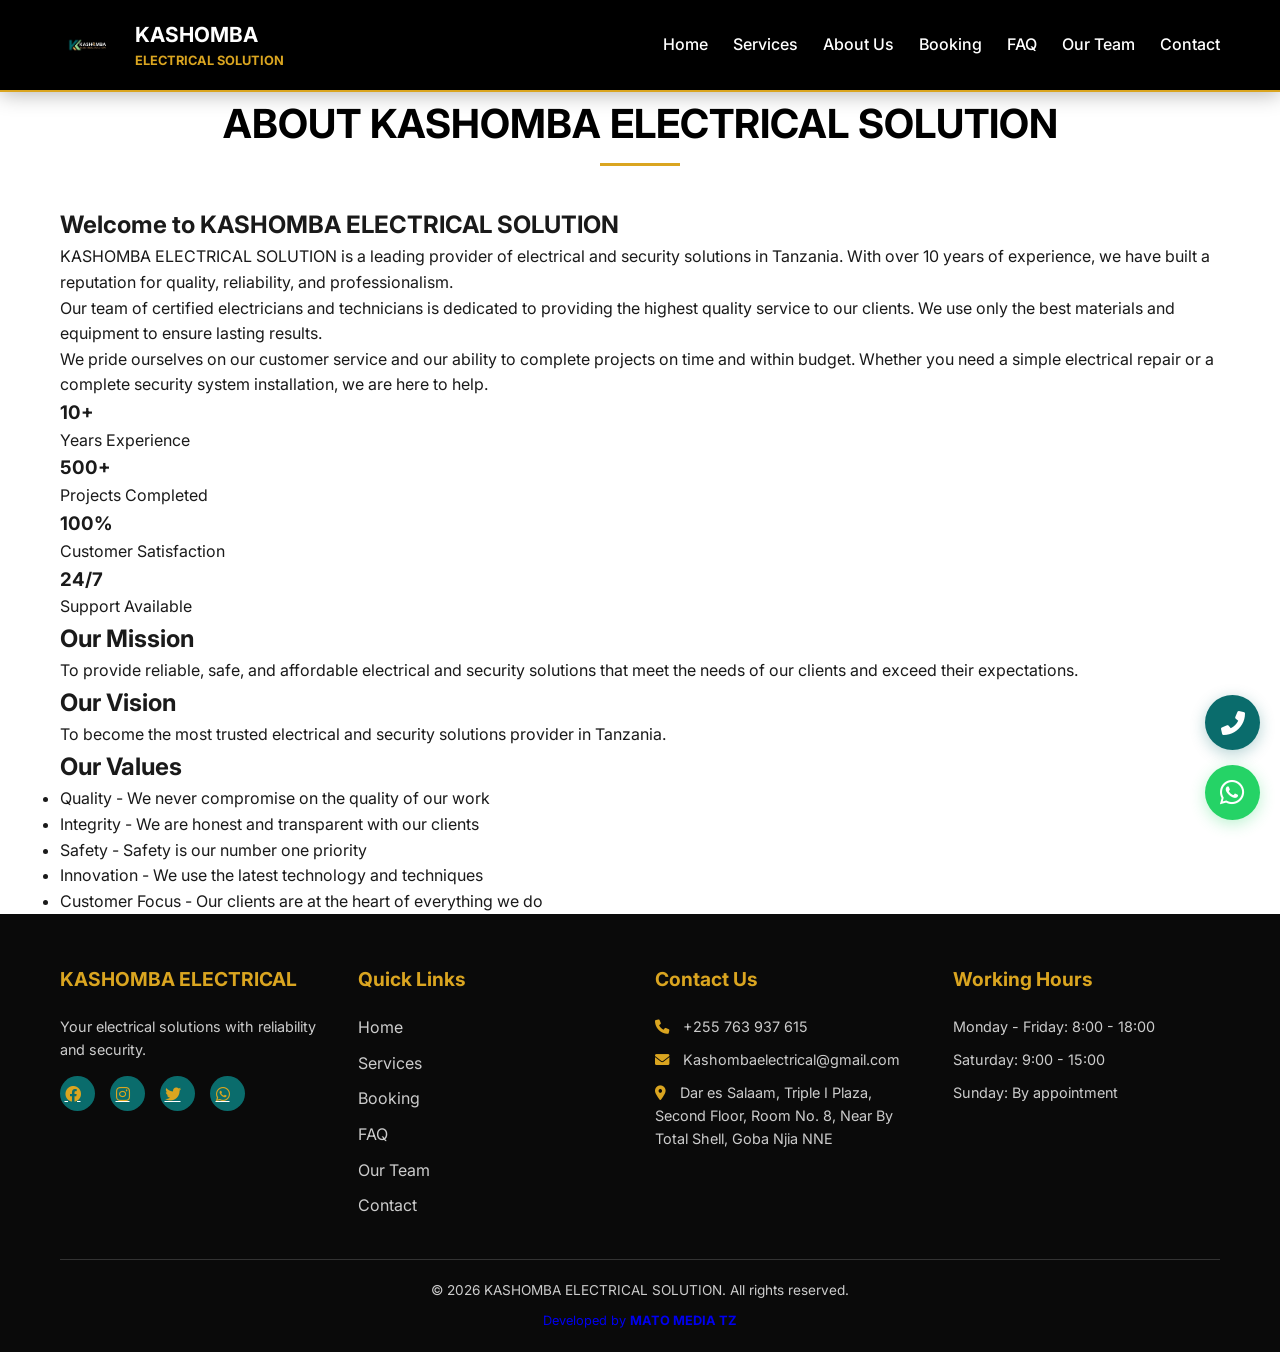
<file: about.html>
<!DOCTYPE html>
<html lang="en">
<head>
    <meta charset="UTF-8">
    <meta name="viewport" content="width=device-width, initial-scale=1.0">
    <title>About Us - KASHOMBA ELECTRICAL SOLUTION</title>
    <meta name="description" content="KASHOMBA ELECTRICAL SOLUTION - Leading provider of electrical and security solutions in Tanzania with over 10 years of experience.">
    <meta name="author" content="MATO MEDIA TZ">
    <meta name="robots" content="index, follow">
    <link rel="canonical" href="https://kashombaelectrical.com/about.html">
    <link rel="icon" type="image/png" href="images/logo/logo.png">
    <link rel="stylesheet" href="css/style.css">
    <link rel="stylesheet" href="https://cdnjs.cloudflare.com/ajax/libs/font-awesome/6.0.0/css/all.min.css">
    <link href="https://fonts.googleapis.com/css2?family=Inter:wght@300;400;500;600;700;800&display=swap" rel="stylesheet">
</head>
<body>

<div id="page-loader" class="page-loader">
    <div class="loader-electric">
        <div class="loader-ring"><div class="ring"></div><div class="ring"></div><div class="ring"></div></div>
        <div class="loader-bolt"><i class="fas fa-bolt"></i></div>
        <div class="electric-lines"><div class="electric-line"></div><div class="electric-line"></div><div class="electric-line"></div><div class="electric-line"></div><div class="electric-line"></div><div class="electric-line"></div><div class="electric-line"></div><div class="electric-line"></div></div>
        <div class="loader-company-name"><span class="name-top">KASHOMBA</span><span class="name-bottom">ELECTRICAL SOLUTION</span></div>
        <div class="loader-spark"><i class="fas fa-bolt"></i> ELECTRIC POWER <i class="fas fa-bolt"></i></div>
        <div class="loader-progress"><div class="loader-progress-bar"></div></div>
    </div>
    <div class="loader-particles" id="loader-particles"></div>
</div>

<a href="https://wa.me/255763937615" class="whatsapp-float" target="_blank"><i class="fab fa-whatsapp"></i><span class="whatsapp-tooltip">WhatsApp</span></a>
<a href="tel:+255763937615" class="call-float" target="_blank"><i class="fas fa-phone-alt"></i><span class="call-tooltip">Call Us</span></a>

<header>
    <div class="container">
        <div class="logo"><img src="images/logo/logo.png" alt="Logo"><div><h1>KASHOMBA <span>ELECTRICAL SOLUTION</span></h1></div></div>
        <nav>
            <ul>
                <li><a href="index.html">Home</a></li>
                <li><a href="services.html">Services</a></li>
                <li><a href="about.html">About Us</a></li>
                <li><a href="booking.html">Booking</a></li>
                <li><a href="faq.html">FAQ</a></li>
                <li><a href="our-team-at-work.html">Our Team</a></li>
                <li><a href="contact.html">Contact</a></li>
            </ul>
        </nav>
        <div class="menu-toggle"><i class="fas fa-bars"></i></div>
    </div>
</header>

<section class="about-section">
    <div class="container">
        <h2 class="section-title">ABOUT KASHOMBA ELECTRICAL SOLUTION</h2>
        <div class="about-content">
            <h2>Welcome to KASHOMBA ELECTRICAL SOLUTION</h2>
            <p>KASHOMBA ELECTRICAL SOLUTION is a leading provider of electrical and security solutions in Tanzania. With over 10 years of experience, we have built a reputation for quality, reliability, and professionalism.</p>
            <p>Our team of certified electricians and technicians is dedicated to providing the highest quality service to our clients. We use only the best materials and equipment to ensure lasting results.</p>
            <p>We pride ourselves on our customer service and our ability to complete projects on time and within budget. Whether you need a simple electrical repair or a complete security system installation, we are here to help.</p>
            
            <div class="about-stats">
                <div class="stat"><h3>10+</h3><p>Years Experience</p></div>
                <div class="stat"><h3>500+</h3><p>Projects Completed</p></div>
                <div class="stat"><h3>100%</h3><p>Customer Satisfaction</p></div>
                <div class="stat"><h3>24/7</h3><p>Support Available</p></div>
            </div>
            
            <h2>Our Mission</h2>
            <p>To provide reliable, safe, and affordable electrical and security solutions that meet the needs of our clients and exceed their expectations.</p>
            
            <h2>Our Vision</h2>
            <p>To become the most trusted electrical and security solutions provider in Tanzania.</p>
            
            <h2>Our Values</h2>
            <ul>
                <li>Quality - We never compromise on the quality of our work</li>
                <li>Integrity - We are honest and transparent with our clients</li>
                <li>Safety - Safety is our number one priority</li>
                <li>Innovation - We use the latest technology and techniques</li>
                <li>Customer Focus - Our clients are at the heart of everything we do</li>
            </ul>
        </div>
    </div>
</section>

<footer>
    <div class="container">
        <div class="footer-grid">
            <div class="footer-col"><h3>KASHOMBA ELECTRICAL</h3><p>Your electrical solutions with reliability and security.</p><div class="social-links"><a href="https://facebook.com/kashomba_electrical_solution" target="_blank"><i class="fab fa-facebook"></i></a><a href="https://instagram.com/kashomba_electrical_solution" target="_blank"><i class="fab fa-instagram"></i></a><a href="https://twitter.com/kashomba_electrical_solution" target="_blank"><i class="fab fa-twitter"></i></a><a href="https://wa.me/255763937615" target="_blank"><i class="fab fa-whatsapp"></i></a></div></div>
            <div class="footer-col"><h3>Quick Links</h3><ul><li><a href="index.html">Home</a></li><li><a href="services.html">Services</a></li><li><a href="booking.html">Booking</a></li><li><a href="faq.html">FAQ</a></li><li><a href="our-team-at-work.html">Our Team</a></li><li><a href="contact.html">Contact</a></li></ul></div>
            <div class="footer-col"><h3>Contact Us</h3><p><i class="fas fa-phone"></i> <a href="tel:+255763937615">+255 763 937 615</a></p><p><i class="fas fa-envelope"></i> <a href="mailto:Kashombaelectrical@gmail.com">Kashombaelectrical@gmail.com</a></p><p><i class="fas fa-map-marker-alt"></i> Dar es Salaam, Triple I Plaza, Second Floor, Room No. 8, Near By Total Shell, Goba Njia NNE </p></div>
            <div class="footer-col"><h3>Working Hours</h3><p>Monday - Friday: 8:00 - 18:00</p><p>Saturday: 9:00 - 15:00</p><p>Sunday: By appointment</p></div>
        </div>
        <div class="footer-bottom">
            <p>© 2026 KASHOMBA ELECTRICAL SOLUTION. All rights reserved.</p>
            <p class="developed-by"><a href="https://instagram.com/matomediatz" target="_blank" class="matolink">Developed by <span class="mato-glow">MATO MEDIA TZ</span></a></p>
        </div>
    </div>
</footer>

<script src="js/script.js"></script>
</body>
</html>
</file>
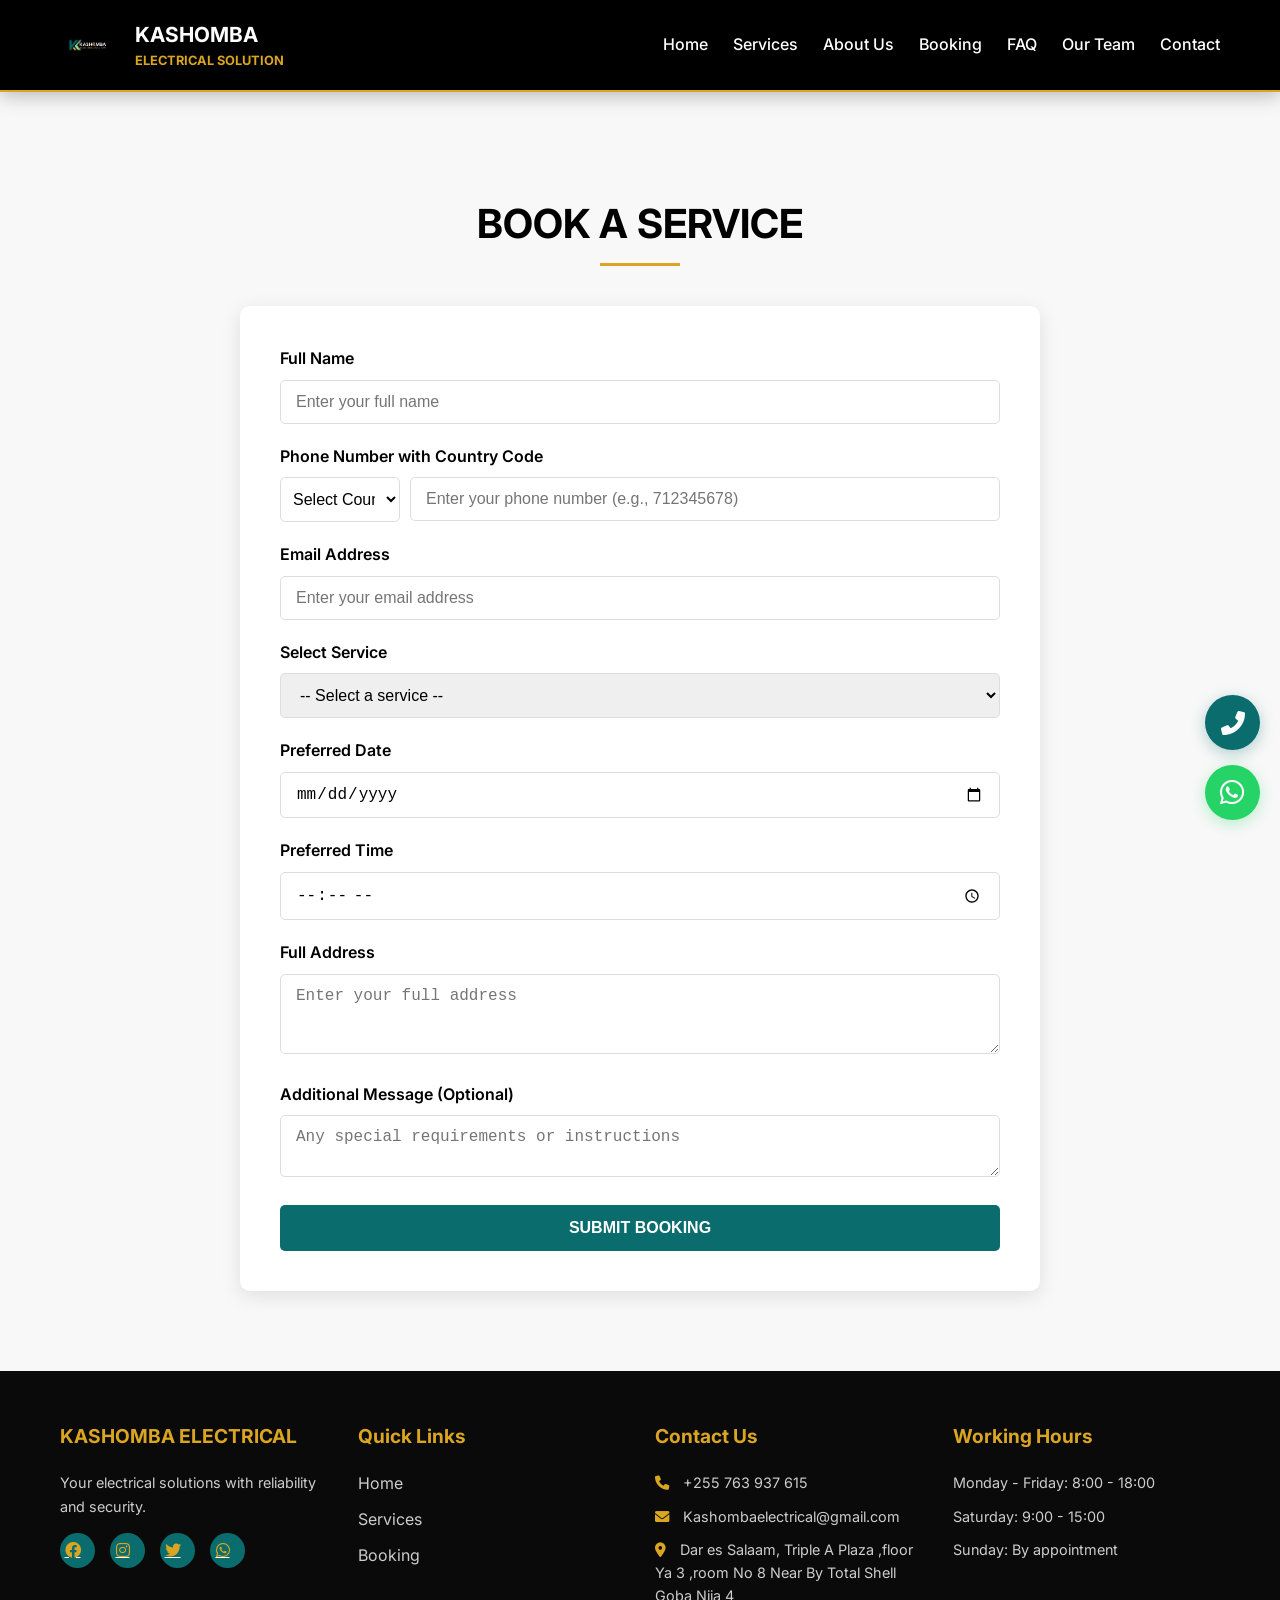
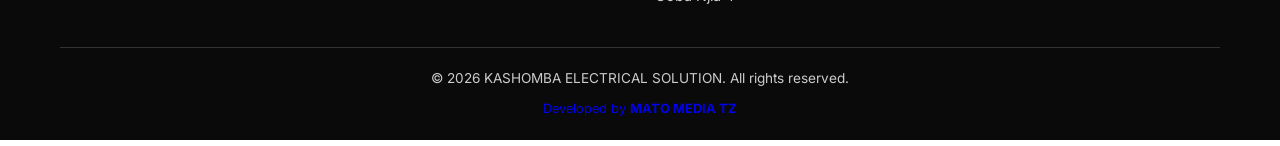
<file: booking.html>
<!DOCTYPE html>
<html lang="en">
<head>
    <meta charset="UTF-8">
    <meta name="viewport" content="width=device-width, initial-scale=1.0">
    <title>Booking - KASHOMBA ELECTRICAL SOLUTION</title>
    <meta name="description" content="Book electrical and security services online. Get professional installation of electrical systems, CCTV, electric fences, AC units, and motor gates.">
    <meta name="author" content="MATO MEDIA TZ">
    <meta name="robots" content="index, follow">
    <link rel="canonical" href="https://kashombaelectrical.com/booking.html">
    <link rel="icon" type="image/png" href="images/logo/logo.png">
    <link rel="stylesheet" href="css/style.css">
    <link rel="stylesheet" href="https://cdnjs.cloudflare.com/ajax/libs/font-awesome/6.0.0/css/all.min.css">
    <link href="https://fonts.googleapis.com/css2?family=Inter:wght@300;400;500;600;700;800&display=swap" rel="stylesheet">
    <style>
        /* Country code dropdown styling */
        .phone-group {
            display: flex;
            gap: 10px;
            align-items: flex-start;
            flex-wrap: wrap;
        }
        .country-code-select {
            width: 120px;
            flex-shrink: 0;
        }
        .phone-number-input {
            flex: 1;
        }
        .country-code-select select {
            width: 100%;
            padding: 12px 8px;
            border: 1px solid #ddd;
            border-radius: 5px;
            font-size: 16px;
            background: white;
            cursor: pointer;
        }
        .whatsapp-status {
            font-size: 12px;
            margin-top: 5px;
            display: none;
        }
        .whatsapp-status.visible {
            display: block;
        }
        .whatsapp-status i {
            margin-right: 5px;
        }
        .status-success {
            color: #25D366;
        }
        .status-error {
            color: #dc3545;
        }
        @media (max-width: 480px) {
            .phone-group {
                flex-direction: column;
            }
            .country-code-select {
                width: 100%;
            }
        }
    </style>
</head>
<body>

<div id="page-loader" class="page-loader">
    <div class="loader-electric">
        <div class="loader-ring"><div class="ring"></div><div class="ring"></div><div class="ring"></div></div>
        <div class="loader-bolt"><i class="fas fa-bolt"></i></div>
        <div class="electric-lines"><div class="electric-line"></div><div class="electric-line"></div><div class="electric-line"></div><div class="electric-line"></div><div class="electric-line"></div><div class="electric-line"></div><div class="electric-line"></div><div class="electric-line"></div></div>
        <div class="loader-company-name"><span class="name-top">KASHOMBA</span><span class="name-bottom">ELECTRICAL SOLUTION</span></div>
        <div class="loader-spark"><i class="fas fa-bolt"></i> ELECTRIC POWER <i class="fas fa-bolt"></i></div>
        <div class="loader-progress"><div class="loader-progress-bar"></div></div>
    </div>
    <div class="loader-particles" id="loader-particles"></div>
</div>

<a href="https://wa.me/255763937615" class="whatsapp-float" target="_blank"><i class="fab fa-whatsapp"></i><span class="whatsapp-tooltip">WhatsApp</span></a>
<a href="tel:+255763937615" class="call-float" target="_blank"><i class="fas fa-phone-alt"></i><span class="call-tooltip">Call Us</span></a>

<header>
    <div class="container">
        <div class="logo"><img src="images/logo/logo.png" alt="Logo"><div><h1>KASHOMBA <span>ELECTRICAL SOLUTION</span></h1></div></div>
        <nav>
            <ul>
                <li><a href="index.html">Home</a></li>
                <li><a href="services.html">Services</a></li>
                <li><a href="about.html">About Us</a></li>
                <li><a href="booking.html">Booking</a></li>
                <li><a href="faq.html">FAQ</a></li>
                <li><a href="our-team-at-work.html">Our Team</a></li>
                <li><a href="contact.html">Contact</a></li>
            </ul>
        </nav>
        <div class="menu-toggle"><i class="fas fa-bars"></i></div>
    </div>
</header>

<section class="booking-section">
    <div class="container">
        <h2 class="section-title">BOOK A SERVICE</h2>
        
        <form id="bookingForm" class="booking-form">
            <div class="form-group">
                <label>Full Name</label>
                <input type="text" id="name" name="name" placeholder="Enter your full name" required>
            </div>
            
            <div class="form-group">
                <label>Phone Number with Country Code</label>
                <div class="phone-group">
                    <div class="country-code-select">
                        <select id="countryCode" name="countryCode" required>
                            <option value="">Select Country</option>
                            <option value="255">🇹🇿 Tanzania (+255)</option>
                            <option value="254">🇰🇪 Kenya (+254)</option>
                            <option value="256">🇺🇬 Uganda (+256)</option>
                            <option value="257">🇧🇮 Burundi (+257)</option>
                            <option value="250">🇷🇼 Rwanda (+250)</option>
                            <option value="265">🇲🇼 Malawi (+265)</option>
                            <option value="260">🇿🇲 Zambia (+260)</option>
                            <option value="258">🇲🇿 Mozambique (+258)</option>
                            <option value="27">🇿🇦 South Africa (+27)</option>
                            <option value="233">🇬🇭 Ghana (+233)</option>
                            <option value="234">🇳🇬 Nigeria (+234)</option>
                            <option value="44">🇬🇧 United Kingdom (+44)</option>
                            <option value="1">🇺🇸 United States (+1)</option>
                            <option value="61">🇦🇺 Australia (+61)</option>
                            <option value="91">🇮🇳 India (+91)</option>
                            <option value="86">🇨🇳 China (+86)</option>
                            <option value="81">🇯🇵 Japan (+81)</option>
                            <option value="49">🇩🇪 Germany (+49)</option>
                            <option value="33">🇫🇷 France (+33)</option>
                            <option value="39">🇮🇹 Italy (+39)</option>
                            <option value="34">🇪🇸 Spain (+34)</option>
                            <option value="7">🇷🇺 Russia (+7)</option>
                            <option value="55">🇧🇷 Brazil (+55)</option>
                            <option value="52">🇲🇽 Mexico (+52)</option>
                            <option value="966">🇸🇦 Saudi Arabia (+966)</option>
                            <option value="971">🇦🇪 UAE (+971)</option>
                            <option value="962">🇯🇴 Jordan (+962)</option>
                            <option value="20">🇪🇬 Egypt (+20)</option>
                        </select>
                    </div>
                    <div class="phone-number-input">
                        <input type="tel" id="phone" name="phone" placeholder="Enter your phone number (e.g., 712345678)" required>
                    </div>
                </div>
                <div id="whatsappStatus" class="whatsapp-status"></div>
            </div>
            
            <div class="form-group">
                <label>Email Address</label>
                <input type="email" id="email" name="email" placeholder="Enter your email address" required>
            </div>
            
            <div class="form-group">
                <label>Select Service</label>
                <select id="service" name="service" required>
                    <option value="">-- Select a service --</option>
                    <option value="Electrical Installation">Electrical Installation</option>
                    <option value="CCTV Camera Installation">CCTV Camera Installation</option>
                    <option value="Electric Fence Installation">Electric Fence Installation</option>
                    <option value="Air Condition Installation">Air Condition Installation</option>
                    <option value="Motor Gate Installation">Motor Gate Installation</option>
                </select>
            </div>
            
            <div class="form-group">
                <label>Preferred Date</label>
                <input type="date" id="date" name="date" required>
            </div>
            
            <div class="form-group">
                <label>Preferred Time</label>
                <input type="time" id="time" name="time">
            </div>
            
            <div class="form-group">
                <label>Full Address</label>
                <textarea id="address" name="address" rows="3" placeholder="Enter your full address" required></textarea>
            </div>
            
            <div class="form-group">
                <label>Additional Message (Optional)</label>
                <textarea id="message" name="message" rows="2" placeholder="Any special requirements or instructions"></textarea>
            </div>
            
            <button type="submit" class="btn-submit">SUBMIT BOOKING</button>
        </form>
    </div>
</section>

<footer>
    <div class="container">
        <div class="footer-grid">
            <div class="footer-col"><h3>KASHOMBA ELECTRICAL</h3><p>Your electrical solutions with reliability and security.</p><div class="social-links"><a href="https://facebook.com/kashomba_electrical_solution" target="_blank"><i class="fab fa-facebook"></i></a><a href="https://instagram.com/kashomba_electrical_solution" target="_blank"><i class="fab fa-instagram"></i></a><a href="https://twitter.com/kashomba_electrical_solution" target="_blank"><i class="fab fa-twitter"></i></a><a href="https://wa.me/255763937615" target="_blank"><i class="fab fa-whatsapp"></i></a></div></div>
            <div class="footer-col"><h3>Quick Links</h3><ul><li><a href="index.html">Home</a></li><li><a href="services.html">Services</a></li><li><a href="booking.html">Booking</a></li></ul></div>
            <div class="footer-col"><h3>Contact Us</h3><p><i class="fas fa-phone"></i> <a href="tel:+255763937615">+255 763 937 615</a></p><p><i class="fas fa-envelope"></i> <a href="mailto:Kashombaelectrical@gmail.com">Kashombaelectrical@gmail.com</a></p><p><i class="fas fa-map-marker-alt"></i> Dar es Salaam, Triple A Plaza ,floor Ya 3 ,room No 8 Near By Total Shell Goba Njia 4</p></div>
            <div class="footer-col"><h3>Working Hours</h3><p>Monday - Friday: 8:00 - 18:00</p><p>Saturday: 9:00 - 15:00</p><p>Sunday: By appointment</p></div>
        </div>
        <div class="footer-bottom">
            <p>© 2026 KASHOMBA ELECTRICAL SOLUTION. All rights reserved.</p>
            <p class="developed-by"><a href="https://instagram.com/matomediatz" target="_blank" class="matolink">Developed by <span class="mato-glow">MATO MEDIA TZ</span></a></p>
        </div>
    </div>
</footer>

<script src="js/script.js"></script>
<script>
    // Country code and phone number validation
    const countryCodeSelect = document.getElementById('countryCode');
    const phoneInput = document.getElementById('phone');
    const whatsappStatus = document.getElementById('whatsappStatus');
    
    // Function to check if number is likely on WhatsApp
    // Note: This is a simulation. In production, you'd use WhatsApp Business API
    function checkWhatsAppStatus(countryCode, phoneNumber) {
        return new Promise((resolve) => {
            // Remove any non-digit characters from phone number
            const cleanPhone = phoneNumber.replace(/\D/g, '');
            
            // Basic validation: phone number should be between 7-15 digits
            if (cleanPhone.length >= 7 && cleanPhone.length <= 15) {
                // Simulate API check - in real scenario, you'd call WhatsApp API
                // For now, we'll assume numbers from Tanzania, Kenya, Uganda are likely on WhatsApp
                const likelyWhatsAppCountries = ['255', '254', '256', '257', '250', '265', '260', '258', '27', '233', '234'];
                const isLikelyWhatsApp = likelyWhatsAppCountries.includes(countryCode);
                
                setTimeout(() => {
                    resolve({
                        hasWhatsApp: isLikelyWhatsApp,
                        message: isLikelyWhatsApp ? '✓ This number appears to have WhatsApp. You will receive confirmation via WhatsApp.' : '⚠️ This number may not have WhatsApp. Confirmation will be sent via email only.'
                    });
                }, 500);
            } else {
                resolve({
                    hasWhatsApp: false,
                    message: '⚠️ Invalid phone number format. Please check your number.'
                });
            }
        });
    }
    
    // Real-time WhatsApp status check when user finishes entering phone number
    let checkTimeout;
    phoneInput.addEventListener('input', function() {
        clearTimeout(checkTimeout);
        checkTimeout = setTimeout(async () => {
            const countryCode = countryCodeSelect.value;
            const phoneNumber = phoneInput.value.trim();
            
            if (countryCode && phoneNumber.length >= 7) {
                const status = await checkWhatsAppStatus(countryCode, phoneNumber);
                whatsappStatus.innerHTML = `<i class="fas ${status.hasWhatsApp ? 'fa-check-circle status-success' : 'fa-exclamation-circle status-error'}"></i> ${status.message}`;
                whatsappStatus.classList.add('visible');
                
                // Store WhatsApp status for form submission
                window.hasWhatsApp = status.hasWhatsApp;
            } else {
                whatsappStatus.classList.remove('visible');
                window.hasWhatsApp = false;
            }
        }, 800);
    });
    
    countryCodeSelect.addEventListener('change', function() {
        if (phoneInput.value.trim().length >= 7) {
            phoneInput.dispatchEvent(new Event('input'));
        }
    });
    
    // Override form submission to handle WhatsApp vs Email logic
    const originalFormSubmit = document.getElementById('bookingForm').submit;
    const bookingForm = document.getElementById('bookingForm');
    
    bookingForm.addEventListener('submit', async function(e) {
        e.preventDefault();
        
        // Validate all fields
        let isValid = true;
        const name = document.getElementById('name');
        const phone = document.getElementById('phone');
        const email = document.getElementById('email');
        const service = document.getElementById('service');
        const date = document.getElementById('date');
        const address = document.getElementById('address');
        const countryCode = document.getElementById('countryCode');
        
        // Clear previous errors
        document.querySelectorAll('.error').forEach(el => el.remove());
        
        if (!name.value.trim()) { showError(name, 'Please enter your full name'); isValid = false; }
        if (!countryCode.value) { showError(countryCode, 'Please select your country'); isValid = false; }
        if (!phone.value.trim() || phone.value.length < 7) { showError(phone, 'Please enter a valid phone number'); isValid = false; }
        if (!email.value.trim() || !email.value.includes('@')) { showError(email, 'Please enter a valid email address'); isValid = false; }
        if (!service.value) { showError(service, 'Please select a service'); isValid = false; }
        if (!date.value) { showError(date, 'Please select a date'); isValid = false; }
        if (!address.value.trim()) { showError(address, 'Please enter your address'); isValid = false; }
        
        if (isValid) {
            const fullPhoneNumber = `${countryCode.value}${phone.value.replace(/\D/g, '')}`;
            const hasWhatsApp = window.hasWhatsApp;
            
            const bookingData = {
                name: name.value,
                phone: fullPhoneNumber,
                email: email.value,
                service: service.value,
                date: date.value,
                time: document.getElementById('time')?.value || '',
                address: address.value,
                message: document.getElementById('message')?.value || '',
                location: 'Dar es Salaam, Triple A Plaza, Floor 3, Room 8 Near Total Shell Goba Njia 4',
                dateSubmitted: new Date().toISOString(),
                countryCode: countryCode.value,
                hasWhatsApp: hasWhatsApp
            };
            
            // Save to localStorage
            let bookings = JSON.parse(localStorage.getItem('bookings') || '[]');
            bookings.push(bookingData);
            localStorage.setItem('bookings', JSON.stringify(bookings));
            
            // Email content for company
            const emailSubject = `New Booking - ${bookingData.service} - ${bookingData.name}`;
            const emailBody = `NEW BOOKING DETAILS:\n\n` +
                `Name: ${bookingData.name}\n` +
                `Phone: ${bookingData.phone}\n` +
                `Email: ${bookingData.email}\n` +
                `Service: ${bookingData.service}\n` +
                `Date: ${bookingData.date}\n` +
                `Time: ${bookingData.time || 'Not specified'}\n` +
                `Address: ${bookingData.address}\n` +
                `Additional Message: ${bookingData.message || 'None'}\n` +
                `WhatsApp Available: ${hasWhatsApp ? 'Yes' : 'No'}\n` +
                `Submitted: ${new Date().toLocaleString()}\n` +
                `Location: ${bookingData.location}`;
            
            // Send email to company
            sendEmail(COMPANY_EMAIL, emailSubject, emailBody);
            
            // Send confirmation based on WhatsApp availability
            if (hasWhatsApp) {
                // Send WhatsApp message to customer
                const customerWhatsAppMessage = `Thank you ${bookingData.name}!\n\nYour booking has been received by ${COMPANY_NAME}.\n\n📋 Service: ${bookingData.service}\n📅 Date: ${bookingData.date}\n⏰ Time: ${bookingData.time || 'Not specified'}\n📍 Address: ${bookingData.address}\n\nWe will contact you within 24 hours to confirm.\n\n📍 ${bookingData.location}\n📞 ${WHATSAPP_NUMBER}`;
                sendWhatsAppMessage(bookingData.phone, customerWhatsAppMessage);
                
                // Send WhatsApp to company
                const companyWhatsAppMessage = `🔴 NEW BOOKING (WhatsApp Confirmed)!\n\n👤 Name: ${bookingData.name}\n📞 Phone: ${bookingData.phone}\n📧 Email: ${bookingData.email}\n🛠️ Service: ${bookingData.service}\n📅 Date: ${bookingData.date}\n⏰ Time: ${bookingData.time || 'Not specified'}\n📍 Address: ${bookingData.address}\n💬 Message: ${bookingData.message || 'None'}\n📍 ${bookingData.location}`;
                sendWhatsAppMessage(WHATSAPP_NUMBER, companyWhatsAppMessage);
                
                alert(`Thank you ${bookingData.name}!\n\n✓ Booking confirmed via WhatsApp\n✓ Confirmation sent to your WhatsApp\n✓ Email sent to our team\n\nWe will contact you within 24 hours.`);
            } else {
                // Send email confirmation to customer
                const customerEmailSubject = `Booking Confirmation - ${COMPANY_NAME}`;
                const customerEmailBody = `Dear ${bookingData.name},\n\nThank you for booking with ${COMPANY_NAME}.\n\nYour booking details:\n- Service: ${bookingData.service}\n- Date: ${bookingData.date}\n- Time: ${bookingData.time || 'Not specified'}\n- Address: ${bookingData.address}\n\nWe have received your booking and will contact you within 24 hours to confirm.\n\nIf you have any questions, please call us at ${WHATSAPP_NUMBER}.\n\nBest regards,\n${COMPANY_NAME}\n${bookingData.location}`;
                sendEmail(bookingData.email, customerEmailSubject, customerEmailBody);
                
                // Send email to company (already sent above)
                
                alert(`Thank you ${bookingData.name}!\n\n✓ Booking confirmed via Email\n✓ Confirmation sent to your email\n✓ Email sent to our team\n\nWe will contact you within 24 hours.\n\n(WhatsApp confirmation not available for this number)`);
            }
            
            bookingForm.reset();
            whatsappStatus.classList.remove('visible');
            window.hasWhatsApp = false;
        }
    });
    
    function showError(input, message) {
        const error = document.createElement('div');
        error.className = 'error';
        error.style.color = '#dc3545';
        error.style.fontSize = '12px';
        error.style.marginTop = '5px';
        error.textContent = message;
        input.parentNode.appendChild(error);
        input.style.border = '1px solid #dc3545';
        input.addEventListener('input', () => {
            error.remove();
            input.style.border = '1px solid #ddd';
        });
    }
    
    function sendWhatsAppMessage(phoneNumber, message) {
        const encodedMessage = encodeURIComponent(message);
        const whatsappUrl = `https://wa.me/${phoneNumber}?text=${encodedMessage}`;
        window.open(whatsappUrl, '_blank');
    }
    
    function sendEmail(email, subject, body) {
        const encodedSubject = encodeURIComponent(subject);
        const encodedBody = encodeURIComponent(body);
        const mailtoUrl = `mailto:${email}?subject=${encodedSubject}&body=${encodedBody}`;
        window.location.href = mailtoUrl;
    }
    
    const WHATSAPP_NUMBER = '255763937615';
    const COMPANY_EMAIL = 'Kashombaelectrical@gmail.com';
    const COMPANY_NAME = 'KASHOMBA ELECTRICAL SOLUTION';
</script>
</body>
</html>
</file>
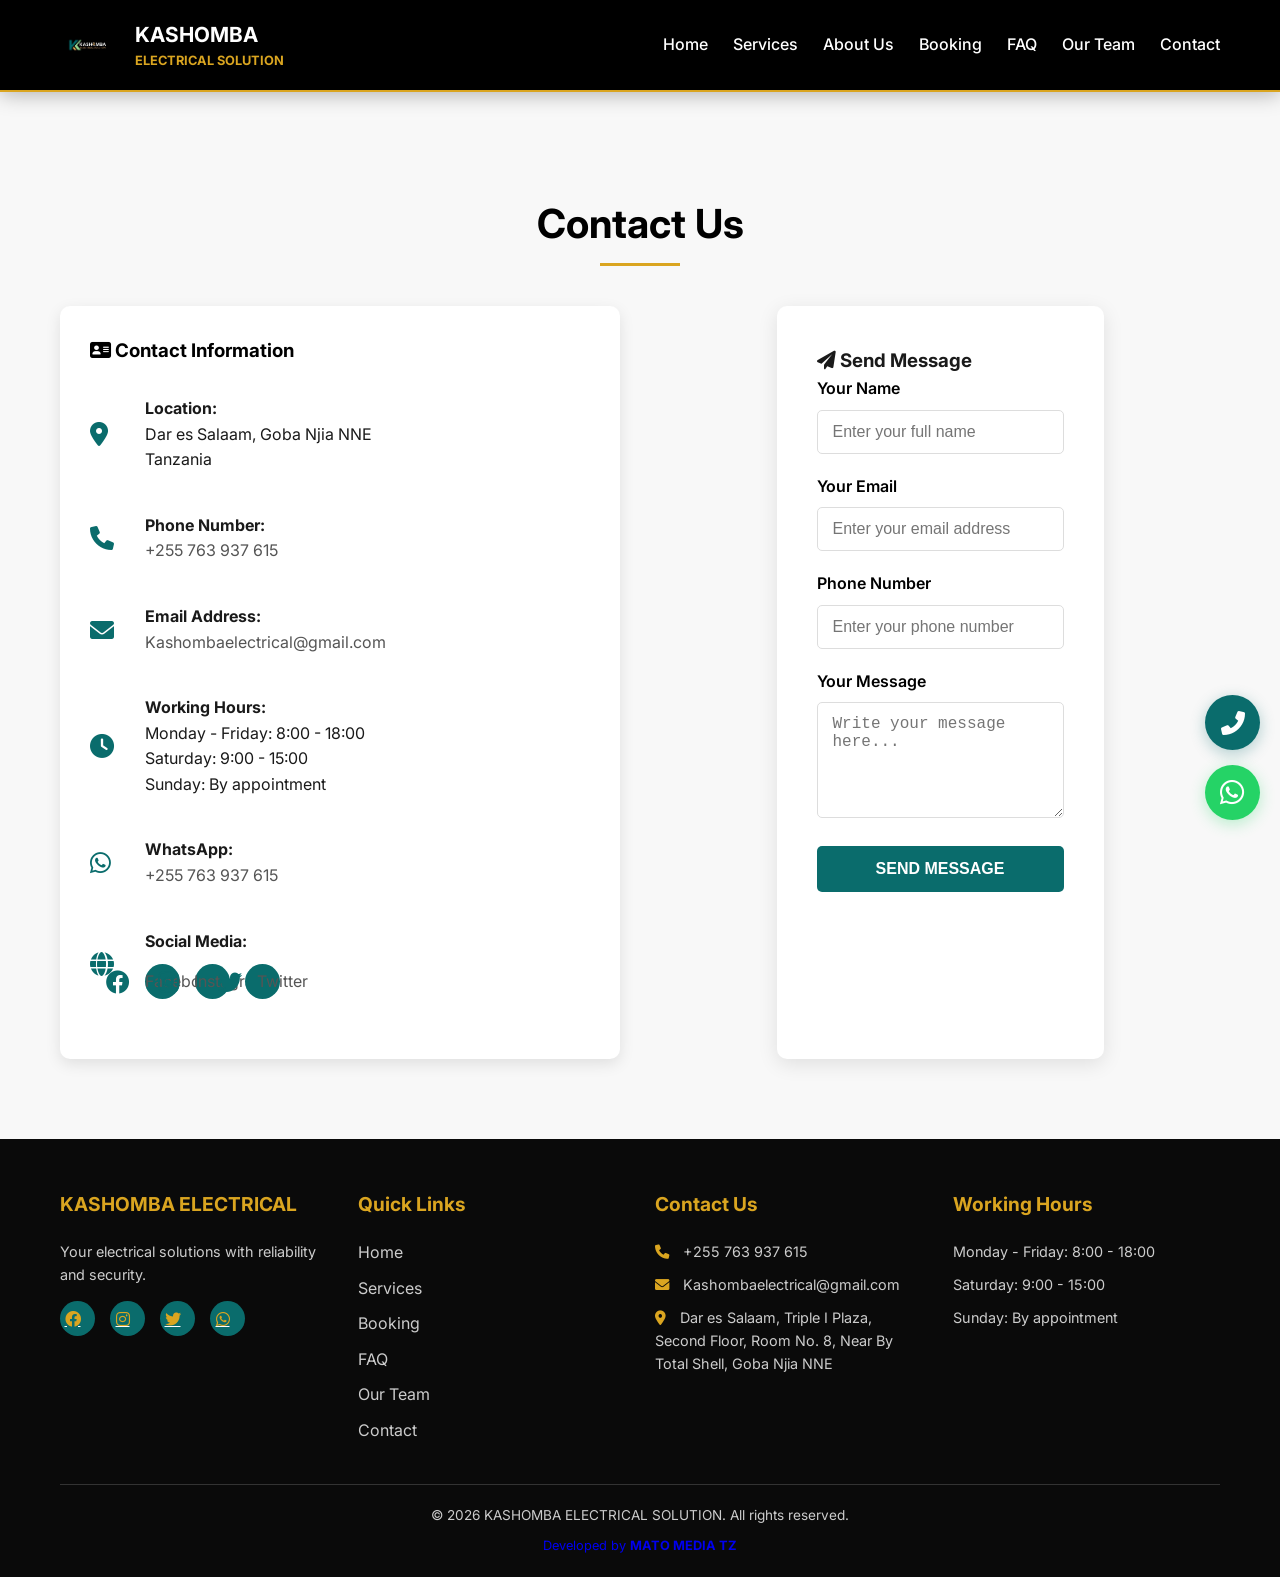
<file: contact.html>
<!DOCTYPE html>
<html lang="en">
<head>
    <meta charset="UTF-8">
    <meta name="viewport" content="width=device-width, initial-scale=1.0">
    <title>Contact Us - KASHOMBA ELECTRICAL SOLUTION</title>
    <meta name="description" content="Contact KASHOMBA ELECTRICAL SOLUTION for professional electrical and security services in Dar es Salaam, Tanzania.">
    <meta name="author" content="MATO MEDIA TZ">
    <meta name="robots" content="index, follow">
    <link rel="canonical" href="https://kashombaelectrical.com/contact.html">
    <link rel="icon" type="image/png" href="images/logo/logo.png">
    <link rel="stylesheet" href="css/style.css">
    <link rel="stylesheet" href="https://cdnjs.cloudflare.com/ajax/libs/font-awesome/6.0.0/css/all.min.css">
    <link href="https://fonts.googleapis.com/css2?family=Inter:wght@300;400;500;600;700;800&display=swap" rel="stylesheet">
</head>
<body>

<div id="page-loader" class="page-loader">
    <div class="loader-electric">
        <div class="loader-ring"><div class="ring"></div><div class="ring"></div><div class="ring"></div></div>
        <div class="loader-bolt"><i class="fas fa-bolt"></i></div>
        <div class="electric-lines"><div class="electric-line"></div><div class="electric-line"></div><div class="electric-line"></div><div class="electric-line"></div><div class="electric-line"></div><div class="electric-line"></div><div class="electric-line"></div><div class="electric-line"></div></div>
        <div class="loader-company-name"><span class="name-top">KASHOMBA</span><span class="name-bottom">ELECTRICAL SOLUTION</span></div>
        <div class="loader-spark"><i class="fas fa-bolt"></i> ELECTRIC POWER <i class="fas fa-bolt"></i></div>
        <div class="loader-progress"><div class="loader-progress-bar"></div></div>
    </div>
    <div class="loader-particles" id="loader-particles"></div>
</div>

<a href="https://wa.me/255763937615" class="whatsapp-float" target="_blank"><i class="fab fa-whatsapp"></i><span class="whatsapp-tooltip">WhatsApp</span></a>
<a href="tel:+255763937615" class="call-float" target="_blank"><i class="fas fa-phone-alt"></i><span class="call-tooltip">Call Us</span></a>

<header>
    <div class="container">
        <div class="logo"><img src="images/logo/logo.png" alt="Logo"><div><h1>KASHOMBA <span>ELECTRICAL SOLUTION</span></h1></div></div>
        <nav>
            <ul>
                <li><a href="index.html">Home</a></li>
                <li><a href="services.html">Services</a></li>
                <li><a href="about.html">About Us</a></li>
                <li><a href="booking.html">Booking</a></li>
                <li><a href="faq.html">FAQ</a></li>
                <li><a href="our-team-at-work.html">Our Team</a></li>
                <li><a href="contact.html">Contact</a></li>
            </ul>
        </nav>
        <div class="menu-toggle"><i class="fas fa-bars"></i></div>
    </div>
</header>

<section class="contact-section">
    <div class="container">
        <h2 class="section-title">Contact Us</h2>
        
        <div class="contact-grid">
            <div class="contact-info">
                <h3><i class="fas fa-address-card"></i> Contact Information</h3>
                
                <div class="contact-detail">
                    <i class="fas fa-map-marker-alt"></i>
                    <div><strong>Location:</strong><br>Dar es Salaam, Goba Njia NNE<br>Tanzania</div>
                </div>
                
                <div class="contact-detail">
                    <i class="fas fa-phone"></i>
                    <div><strong>Phone Number:</strong><br><a href="tel:+255763937615">+255 763 937 615</a></div>
                </div>
                
                <div class="contact-detail">
                    <i class="fas fa-envelope"></i>
                    <div><strong>Email Address:</strong><br><a href="mailto:Kashombaelectrical@gmail.com">Kashombaelectrical@gmail.com</a></div>
                </div>
                
                <div class="contact-detail">
                    <i class="fas fa-clock"></i>
                    <div><strong>Working Hours:</strong><br>Monday - Friday: 8:00 - 18:00<br>Saturday: 9:00 - 15:00<br>Sunday: By appointment</div>
                </div>
                
                <div class="contact-detail">
                    <i class="fab fa-whatsapp"></i>
                    <div><strong>WhatsApp:</strong><br><a href="https://wa.me/255763937615">+255 763 937 615</a></div>
                </div>
                
                <div class="contact-detail">
                    <i class="fas fa-globe"></i>
                    <div><strong>Social Media:</strong><br>
                        <div class="social-links" style="margin-top: 10px;">
                            <a href="https://facebook.com/kashomba_electrical_solution" target="_blank"><i class="fab fa-facebook"></i> Facebook</a>
                            <a href="https://instagram.com/kashomba_electrical_solution" target="_blank"><i class="fab fa-instagram"></i> Instagram</a>
                            <a href="https://twitter.com/kashomba_electrical_solution" target="_blank"><i class="fab fa-twitter"></i> Twitter</a>
                        </div>
                    </div>
                </div>
            </div>
            
            <div class="contact-form">
                <h3><i class="fas fa-paper-plane"></i> Send Message</h3>
                
                <form id="contactForm">
                    <div class="form-group">
                        <label>Your Name</label>
                        <input type="text" id="contactName" name="name" placeholder="Enter your full name" required>
                    </div>
                    
                    <div class="form-group">
                        <label>Your Email</label>
                        <input type="email" id="contactEmail" name="email" placeholder="Enter your email address" required>
                    </div>
                    
                    <div class="form-group">
                        <label>Phone Number</label>
                        <input type="tel" id="contactPhone" name="phone" placeholder="Enter your phone number">
                    </div>
                    
                    <div class="form-group">
                        <label>Your Message</label>
                        <textarea id="contactMessage" name="message" rows="5" placeholder="Write your message here..." required></textarea>
                    </div>
                    
                    <button type="submit" class="btn-submit">SEND MESSAGE</button>
                </form>
            </div>
        </div>
    </div>
</section>

<footer>
    <div class="container">
        <div class="footer-grid">
            <div class="footer-col"><h3>KASHOMBA ELECTRICAL</h3><p>Your electrical solutions with reliability and security.</p><div class="social-links"><a href="https://facebook.com/kashomba_electrical_solution" target="_blank"><i class="fab fa-facebook"></i></a><a href="https://instagram.com/kashomba_electrical_solution" target="_blank"><i class="fab fa-instagram"></i></a><a href="https://twitter.com/kashomba_electrical_solution" target="_blank"><i class="fab fa-twitter"></i></a><a href="https://wa.me/255763937615" target="_blank"><i class="fab fa-whatsapp"></i></a></div></div>
            <div class="footer-col"><h3>Quick Links</h3><ul><li><a href="index.html">Home</a></li><li><a href="services.html">Services</a></li><li><a href="booking.html">Booking</a></li><li><a href="faq.html">FAQ</a></li><li><a href="our-team-at-work.html">Our Team</a></li><li><a href="contact.html">Contact</a></li></ul></div>
            <div class="footer-col"><h3>Contact Us</h3><p><i class="fas fa-phone"></i> <a href="tel:+255763937615">+255 763 937 615</a></p><p><i class="fas fa-envelope"></i> <a href="mailto:Kashombaelectrical@gmail.com">Kashombaelectrical@gmail.com</a></p><p><i class="fas fa-map-marker-alt"></i> Dar es Salaam, Triple I Plaza, Second Floor, Room No. 8, Near By Total Shell, Goba Njia NNE </p></div>
            <div class="footer-col"><h3>Working Hours</h3><p>Monday - Friday: 8:00 - 18:00</p><p>Saturday: 9:00 - 15:00</p><p>Sunday: By appointment</p></div>
        </div>
        <div class="footer-bottom">
            <p>© 2026 KASHOMBA ELECTRICAL SOLUTION. All rights reserved.</p>
            <p class="developed-by"><a href="https://instagram.com/matomediatz" target="_blank" class="matolink">Developed by <span class="mato-glow">MATO MEDIA TZ</span></a></p>
        </div>
    </div>
</footer>

<script src="js/script.js"></script>
</body>
</html>
</file>
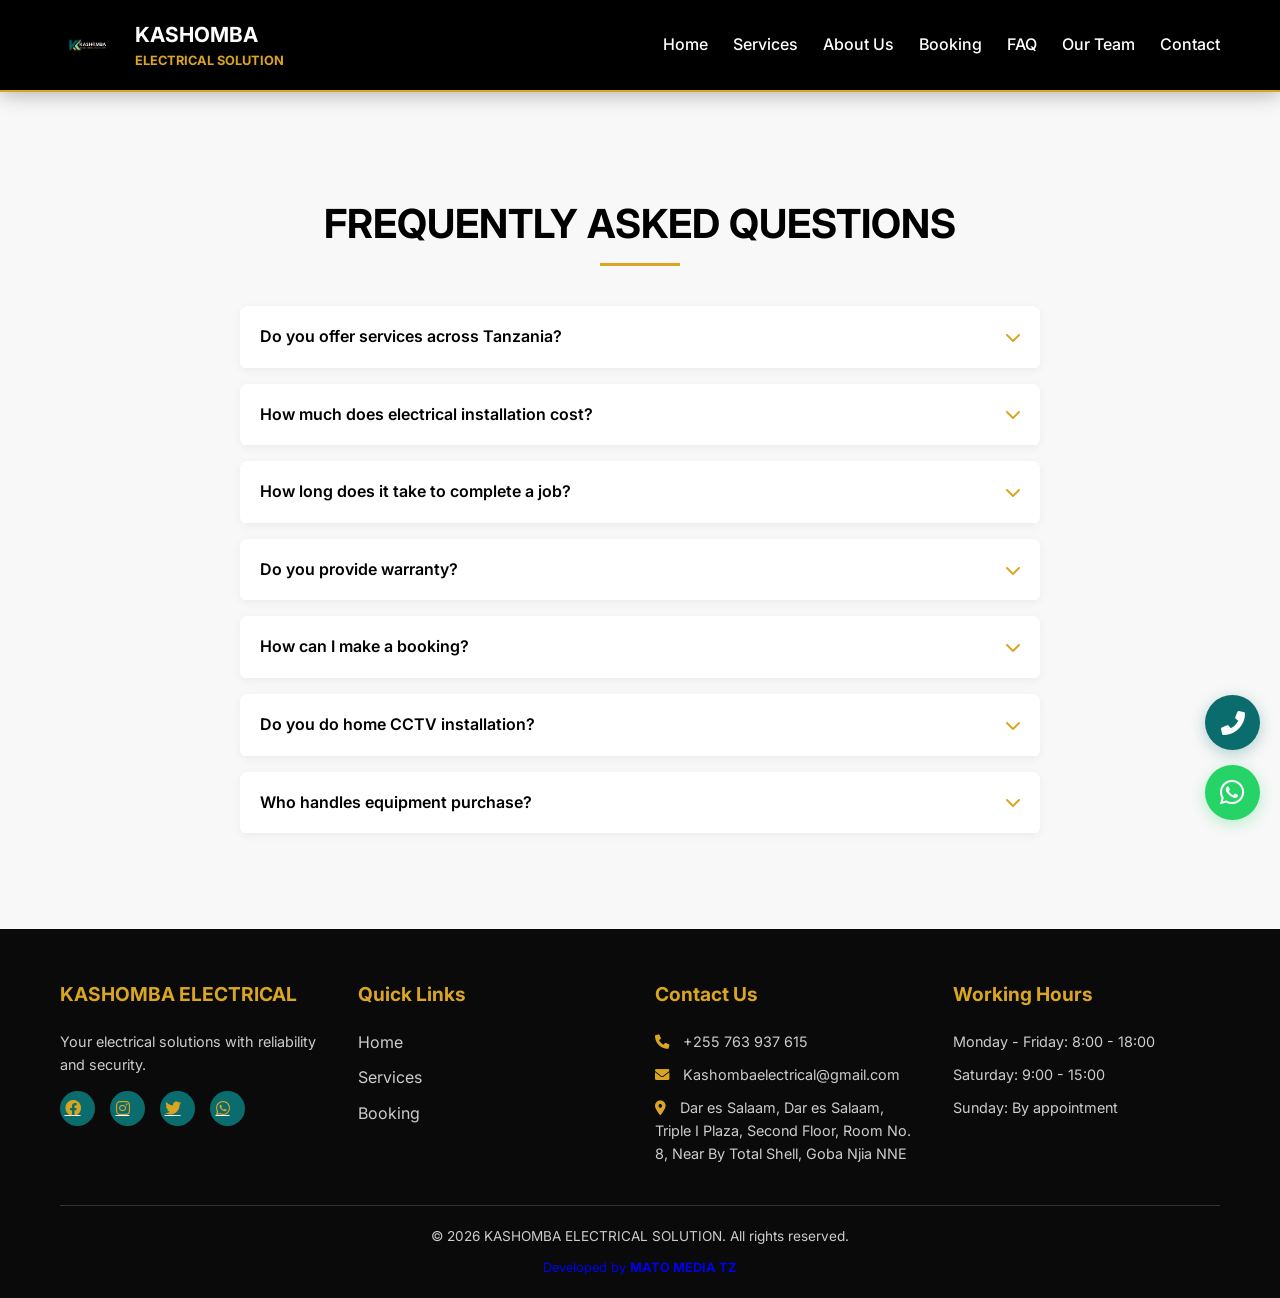
<file: faq.html>
<!DOCTYPE html>
<html lang="en">
<head>
    <meta charset="UTF-8">
    <meta name="viewport" content="width=device-width, initial-scale=1.0">
    <title>FAQ - KASHOMBA ELECTRICAL SOLUTION</title>
    <meta name="description" content="Frequently asked questions about electrical installation, CCTV cameras, electric fences, air conditioners, and motor gate services.">
    <meta name="author" content="MATO MEDIA TZ">
    <meta name="robots" content="index, follow">
    <link rel="canonical" href="https://kashombaelectrical.com/faq.html">
    <link rel="icon" type="image/png" href="images/logo/logo.png">
    <link rel="stylesheet" href="css/style.css">
    <link rel="stylesheet" href="https://cdnjs.cloudflare.com/ajax/libs/font-awesome/6.0.0/css/all.min.css">
    <link href="https://fonts.googleapis.com/css2?family=Inter:wght@300;400;500;600;700;800&display=swap" rel="stylesheet">
</head>
<body>

<div id="page-loader" class="page-loader">
    <div class="loader-electric">
        <div class="loader-ring"><div class="ring"></div><div class="ring"></div><div class="ring"></div></div>
        <div class="loader-bolt"><i class="fas fa-bolt"></i></div>
        <div class="electric-lines"><div class="electric-line"></div><div class="electric-line"></div><div class="electric-line"></div><div class="electric-line"></div><div class="electric-line"></div><div class="electric-line"></div><div class="electric-line"></div><div class="electric-line"></div></div>
        <div class="loader-company-name"><span class="name-top">KASHOMBA</span><span class="name-bottom">ELECTRICAL SOLUTION</span></div>
        <div class="loader-spark"><i class="fas fa-bolt"></i> ELECTRIC POWER <i class="fas fa-bolt"></i></div>
        <div class="loader-progress"><div class="loader-progress-bar"></div></div>
    </div>
    <div class="loader-particles" id="loader-particles"></div>
</div>

<a href="https://wa.me/255763937615" class="whatsapp-float" target="_blank"><i class="fab fa-whatsapp"></i><span class="whatsapp-tooltip">WhatsApp</span></a>
<a href="tel:+255763937615" class="call-float" target="_blank"><i class="fas fa-phone-alt"></i><span class="call-tooltip">Call Us</span></a>

<header>
    <div class="container">
        <div class="logo"><img src="images/logo/logo.png" alt="Logo"><div><h1>KASHOMBA <span>ELECTRICAL SOLUTION</span></h1></div></div>
        <nav>
            <ul>
                <li><a href="index.html">Home</a></li>
                <li><a href="services.html">Services</a></li>
                <li><a href="about.html">About Us</a></li>
                <li><a href="booking.html">Booking</a></li>
                <li><a href="faq.html">FAQ</a></li>
                <li><a href="our-team-at-work.html">Our Team</a></li>
                <li><a href="contact.html">Contact</a></li>
            </ul>
        </nav>
        <div class="menu-toggle"><i class="fas fa-bars"></i></div>
    </div>
</header>

<section class="faq-section">
    <div class="container">
        <h2 class="section-title">FREQUENTLY ASKED QUESTIONS</h2>
        
        <div class="faq-container">
            <div class="faq-item">
                <div class="faq-question"><span>Do you offer services across Tanzania?</span><i class="fas fa-chevron-down"></i></div>
                <div class="faq-answer"><p>Yes, we serve all across Tanzania. Transport costs depend on distance.</p></div>
            </div>
            
            <div class="faq-item">
                <div class="faq-question"><span>How much does electrical installation cost?</span><i class="fas fa-chevron-down"></i></div>
                <div class="faq-answer"><p>It depends on the size of the house or office. We come for a free inspection then provide an estimate.</p></div>
            </div>
            
            <div class="faq-item">
                <div class="faq-question"><span>How long does it take to complete a job?</span><i class="fas fa-chevron-down"></i></div>
                <div class="faq-answer"><p>A standard house (3 bedrooms) takes 2-3 days. Larger projects take 1-2 weeks.</p></div>
            </div>
            
            <div class="faq-item">
                <div class="faq-question"><span>Do you provide warranty?</span><i class="fas fa-chevron-down"></i></div>
                <div class="faq-answer"><p>Yes, we provide 6 months warranty for every job. Equipment has manufacturer warranty.</p></div>
            </div>
            
            <div class="faq-item">
                <div class="faq-question"><span>How can I make a booking?</span><i class="fas fa-chevron-down"></i></div>
                <div class="faq-answer"><p>Fill the booking form on our website or call us at +255 763 937 615.</p></div>
            </div>
            
            <div class="faq-item">
                <div class="faq-question"><span>Do you do home CCTV installation?</span><i class="fas fa-chevron-down"></i></div>
                <div class="faq-answer"><p>Yes, we do installation for homes, offices, industries, shops and more.</p></div>
            </div>
            
            <div class="faq-item">
                <div class="faq-question"><span>Who handles equipment purchase?</span><i class="fas fa-chevron-down"></i></div>
                <div class="faq-answer"><p>You can purchase yourself or we can help you get quality equipment at good prices.</p></div>
            </div>
        </div>
    </div>
</section>

<footer>
    <div class="container">
        <div class="footer-grid">
            <div class="footer-col"><h3>KASHOMBA ELECTRICAL</h3><p>Your electrical solutions with reliability and security.</p><div class="social-links"><a href="https://facebook.com/kashomba_electrical_solution" target="_blank"><i class="fab fa-facebook"></i></a><a href="https://instagram.com/kashomba_electrical_solution" target="_blank"><i class="fab fa-instagram"></i></a><a href="https://twitter.com/kashomba_electrical_solution" target="_blank"><i class="fab fa-twitter"></i></a><a href="https://wa.me/255763937615" target="_blank"><i class="fab fa-whatsapp"></i></a></div></div>
            <div class="footer-col"><h3>Quick Links</h3><ul><li><a href="index.html">Home</a></li><li><a href="services.html">Services</a></li><li><a href="booking.html">Booking</a></li></ul></div>
            <div class="footer-col"><h3>Contact Us</h3><p><i class="fas fa-phone"></i> <a href="tel:+255763937615">+255 763 937 615</a></p><p><i class="fas fa-envelope"></i> <a href="mailto:Kashombaelectrical@gmail.com">Kashombaelectrical@gmail.com</a></p><p><i class="fas fa-map-marker-alt"></i> Dar es Salaam, Dar es Salaam, Triple I Plaza, Second Floor, Room No. 8, Near By Total Shell, Goba Njia NNE </p></div>
            <div class="footer-col"><h3>Working Hours</h3><p>Monday - Friday: 8:00 - 18:00</p><p>Saturday: 9:00 - 15:00</p><p>Sunday: By appointment</p></div>
        </div>
        <div class="footer-bottom">
            <p>© 2026 KASHOMBA ELECTRICAL SOLUTION. All rights reserved.</p>
            <p class="developed-by"><a href="https://instagram.com/matomediatz" target="_blank" class="matolink">Developed by <span class="mato-glow">MATO MEDIA TZ</span></a></p>
        </div>
    </div>
</footer>

<script src="js/script.js"></script>
</body>
</html>
</file>
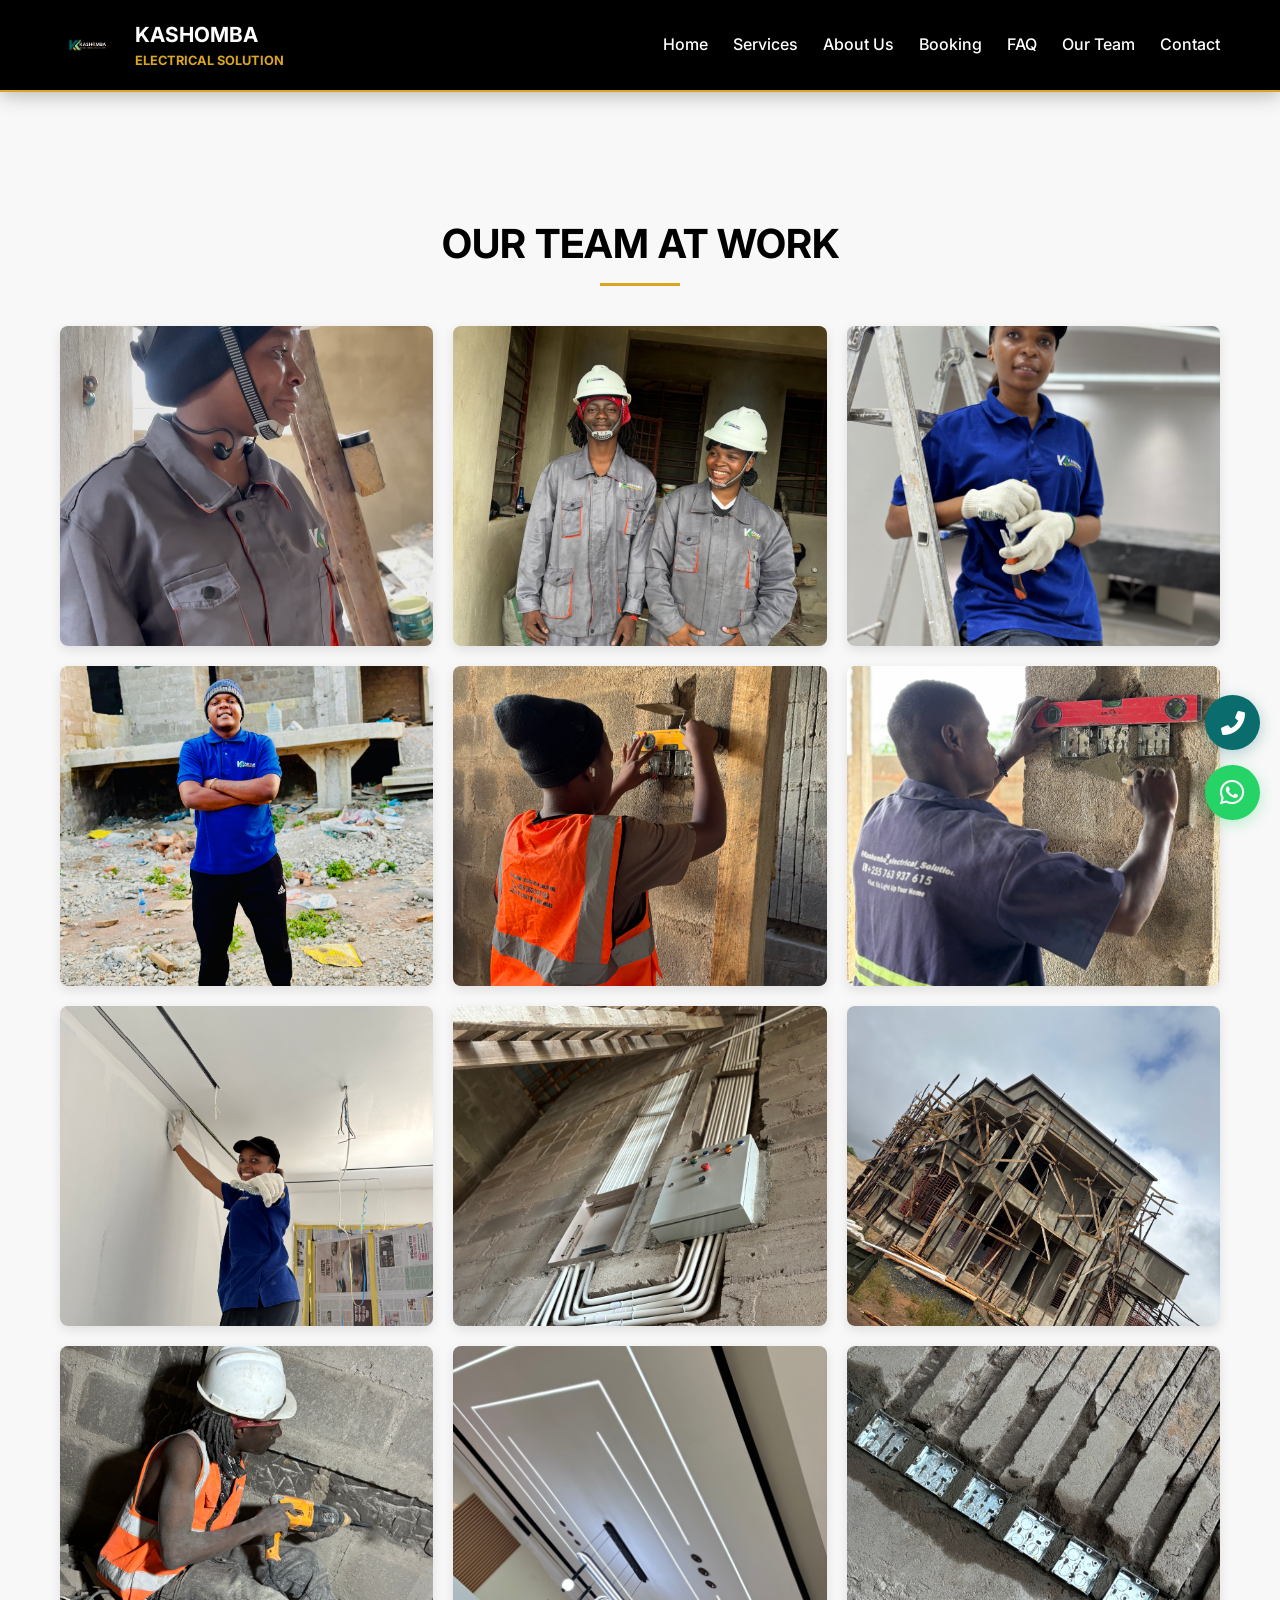
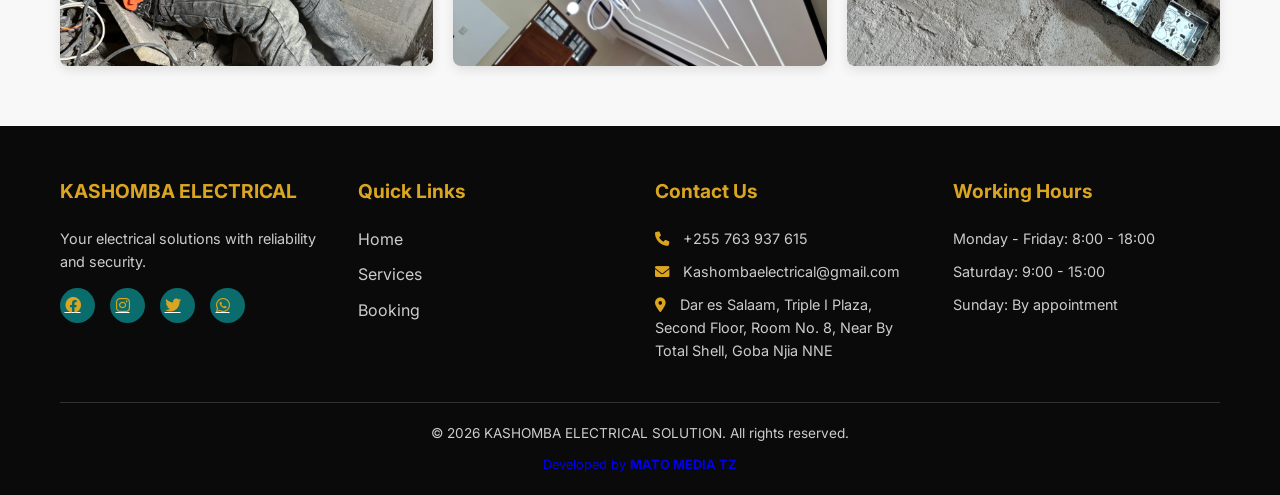
<file: our-team-at-work.html>
<!DOCTYPE html>
<html lang="en">
<head>
    <meta charset="UTF-8">
    <meta name="viewport" content="width=device-width, initial-scale=1.0">
    <title>Our Team At Work - KASHOMBA ELECTRICAL SOLUTION</title>
    <meta name="description" content="Meet our professional team at work. We are dedicated to providing quality electrical and security solutions in Tanzania.">
    <meta name="author" content="MATO MEDIA TZ">
    <meta name="robots" content="index, follow">
    <link rel="canonical" href="https://kashombaelectrical.com/our-team-at-work.html">
    <link rel="icon" type="image/png" href="images/logo/logo.png">
    <link rel="stylesheet" href="css/style.css">
    <link rel="stylesheet" href="https://cdnjs.cloudflare.com/ajax/libs/font-awesome/6.0.0/css/all.min.css">
    <link href="https://fonts.googleapis.com/css2?family=Inter:wght@300;400;500;600;700;800&display=swap" rel="stylesheet">
</head>
<body>

<div id="page-loader" class="page-loader">
    <div class="loader-electric">
        <div class="loader-ring"><div class="ring"></div><div class="ring"></div><div class="ring"></div></div>
        <div class="loader-bolt"><i class="fas fa-bolt"></i></div>
        <div class="electric-lines"><div class="electric-line"></div><div class="electric-line"></div><div class="electric-line"></div><div class="electric-line"></div><div class="electric-line"></div><div class="electric-line"></div><div class="electric-line"></div><div class="electric-line"></div></div>
        <div class="loader-company-name"><span class="name-top">KASHOMBA</span><span class="name-bottom">ELECTRICAL SOLUTION</span></div>
        <div class="loader-spark"><i class="fas fa-bolt"></i> ELECTRIC POWER <i class="fas fa-bolt"></i></div>
        <div class="loader-progress"><div class="loader-progress-bar"></div></div>
    </div>
    <div class="loader-particles" id="loader-particles"></div>
</div>

<a href="https://wa.me/255763937615" class="whatsapp-float" target="_blank"><i class="fab fa-whatsapp"></i><span class="whatsapp-tooltip">WhatsApp</span></a>
<a href="tel:+255763937615" class="call-float" target="_blank"><i class="fas fa-phone-alt"></i><span class="call-tooltip">Call Us</span></a>

<header>
    <div class="container">
        <div class="logo"><img src="images/logo/logo.png" alt="Logo"><div><h1>KASHOMBA <span>ELECTRICAL SOLUTION</span></h1></div></div>
        <nav>
            <ul>
                <li><a href="index.html">Home</a></li>
                <li><a href="services.html">Services</a></li>
                <li><a href="about.html">About Us</a></li>
                <li><a href="booking.html">Booking</a></li>
                <li><a href="faq.html">FAQ</a></li>
                <li><a href="our-team-at-work.html">Our Team</a></li>
                <li><a href="contact.html">Contact</a></li>
            </ul>
        </nav>
        <div class="menu-toggle"><i class="fas fa-bars"></i></div>
    </div>
</header>

<section class="projects-section" style="padding-top: 120px;">
    <div class="container">
        <h2 class="section-title">OUR TEAM AT WORK</h2>
        <div class="projects-grid">
            <div class="project-item"><img src="images/projects/project1.jpg" alt="Team at work"></div>
            <div class="project-item"><img src="images/projects/project2.jpg" alt="Team at work"></div>
            <div class="project-item"><img src="images/projects/project3.jpg" alt="Team at work"></div>
            <div class="project-item"><img src="images/projects/project4.jpg" alt="Team at work"></div>
            <div class="project-item"><img src="images/projects/project5.jpg" alt="Team at work"></div>
            <div class="project-item"><img src="images/projects/project6.jpg" alt="Team at work"></div>
            <div class="project-item"><img src="images/projects/project7.jpg" alt="Team at work"></div>
            <div class="project-item"><img src="images/projects/project8.jpg" alt="Team at work"></div>
            <div class="project-item"><img src="images/projects/project9.jpg" alt="Team at work"></div>
            <div class="project-item"><img src="images/projects/project10.jpg" alt="Team at work"></div>
            <div class="project-item"><img src="images/projects/project11.jpg" alt="Team at work"></div>
            <div class="project-item"><img src="images/projects/project12.jpg" alt="Team at work"></div>
        </div>
    </div>
</section>

<footer>
    <div class="container">
        <div class="footer-grid">
            <div class="footer-col"><h3>KASHOMBA ELECTRICAL</h3><p>Your electrical solutions with reliability and security.</p><div class="social-links"><a href="https://facebook.com/kashomba_electrical_solution" target="_blank"><i class="fab fa-facebook"></i></a><a href="https://instagram.com/kashomba_electrical_solution" target="_blank"><i class="fab fa-instagram"></i></a><a href="https://twitter.com/kashomba_electrical_solution" target="_blank"><i class="fab fa-twitter"></i></a><a href="https://wa.me/255763937615" target="_blank"><i class="fab fa-whatsapp"></i></a></div></div>
            <div class="footer-col"><h3>Quick Links</h3><ul><li><a href="index.html">Home</a></li><li><a href="services.html">Services</a></li><li><a href="booking.html">Booking</a></li></ul></div>
            <div class="footer-col"><h3>Contact Us</h3><p><i class="fas fa-phone"></i> <a href="tel:+255763937615">+255 763 937 615</a></p><p><i class="fas fa-envelope"></i> <a href="mailto:Kashombaelectrical@gmail.com">Kashombaelectrical@gmail.com</a></p><p><i class="fas fa-map-marker-alt"></i> Dar es Salaam, Triple I Plaza, Second Floor, Room No. 8, Near By Total Shell, Goba Njia NNE </p></div>
            <div class="footer-col"><h3>Working Hours</h3><p>Monday - Friday: 8:00 - 18:00</p><p>Saturday: 9:00 - 15:00</p><p>Sunday: By appointment</p></div>
        </div>
        <div class="footer-bottom">
            <p>© 2026 KASHOMBA ELECTRICAL SOLUTION. All rights reserved.</p>
            <p class="developed-by"><a href="https://instagram.com/matomediatz" target="_blank" class="matolink">Developed by <span class="mato-glow">MATO MEDIA TZ</span></a></p>
        </div>
    </div>
</footer>

<script src="js/script.js"></script>
</body>
</html>
</file>
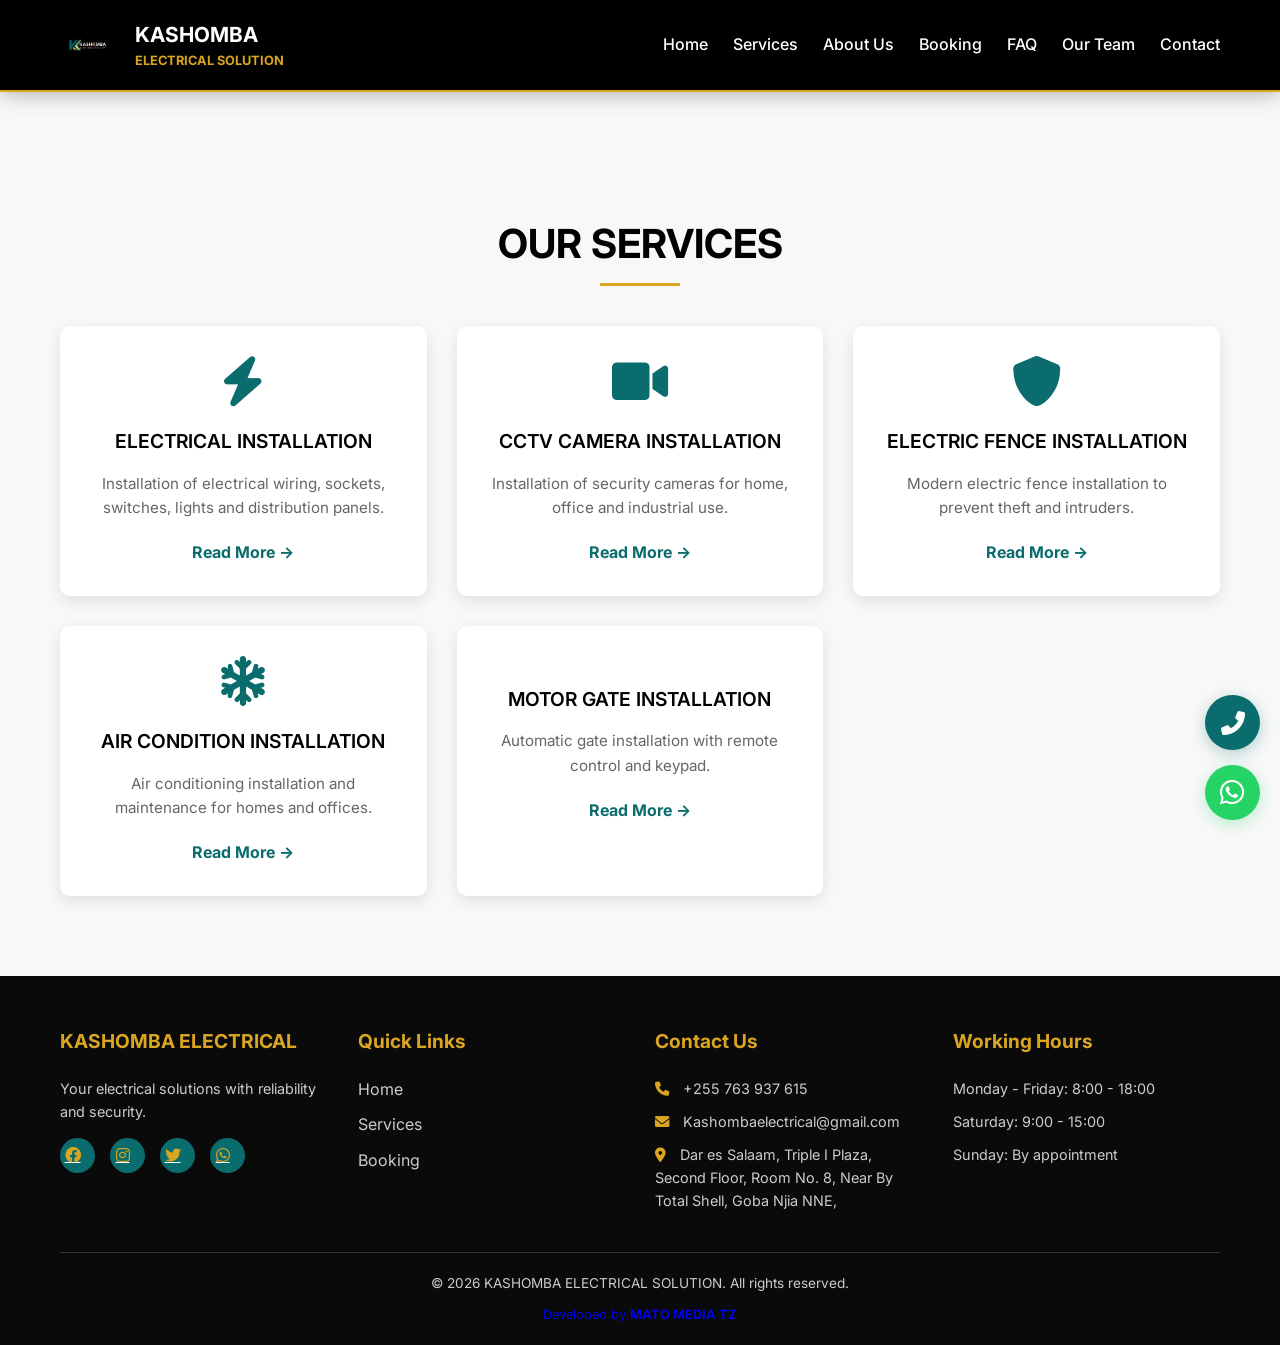
<file: services.html>
<!DOCTYPE html>
<html lang="en">
<head>
    <meta charset="UTF-8">
    <meta name="viewport" content="width=device-width, initial-scale=1.0">
    <title>Our Services - KASHOMBA ELECTRICAL SOLUTION</title>
    <meta name="description" content="Professional electrical installation, CCTV cameras, electric fences, air conditioners, and motor gate services in Tanzania.">
    <meta name="author" content="MATO MEDIA TZ">
    <meta name="robots" content="index, follow">
    <link rel="canonical" href="https://kashombaelectrical.com/services.html">
    <link rel="icon" type="image/png" href="images/logo/logo.png">
    <link rel="stylesheet" href="css/style.css">
    <link rel="stylesheet" href="https://cdnjs.cloudflare.com/ajax/libs/font-awesome/6.0.0/css/all.min.css">
    <link href="https://fonts.googleapis.com/css2?family=Inter:wght@300;400;500;600;700;800&display=swap" rel="stylesheet">
</head>
<body>

<div id="page-loader" class="page-loader">
    <div class="loader-electric">
        <div class="loader-ring"><div class="ring"></div><div class="ring"></div><div class="ring"></div></div>
        <div class="loader-bolt"><i class="fas fa-bolt"></i></div>
        <div class="electric-lines"><div class="electric-line"></div><div class="electric-line"></div><div class="electric-line"></div><div class="electric-line"></div><div class="electric-line"></div><div class="electric-line"></div><div class="electric-line"></div><div class="electric-line"></div></div>
        <div class="loader-company-name"><span class="name-top">KASHOMBA</span><span class="name-bottom">ELECTRICAL SOLUTION</span></div>
        <div class="loader-spark"><i class="fas fa-bolt"></i> ELECTRIC POWER <i class="fas fa-bolt"></i></div>
        <div class="loader-progress"><div class="loader-progress-bar"></div></div>
    </div>
    <div class="loader-particles" id="loader-particles"></div>
</div>

<a href="https://wa.me/255763937615" class="whatsapp-float" target="_blank"><i class="fab fa-whatsapp"></i><span class="whatsapp-tooltip">WhatsApp</span></a>
<a href="tel:+255763937615" class="call-float" target="_blank"><i class="fas fa-phone-alt"></i><span class="call-tooltip">Call Us</span></a>

<header>
    <div class="container">
        <div class="logo"><img src="images/logo/logo.png" alt="Logo"><div><h1>KASHOMBA <span>ELECTRICAL SOLUTION</span></h1></div></div>
        <nav>
            <ul>
                <li><a href="index.html">Home</a></li>
                <li><a href="services.html">Services</a></li>
                <li><a href="about.html">About Us</a></li>
                <li><a href="booking.html">Booking</a></li>
                <li><a href="faq.html">FAQ</a></li>
                <li><a href="our-team-at-work.html">Our Team</a></li>
                <li><a href="contact.html">Contact</a></li>
            </ul>
        </nav>
        <div class="menu-toggle"><i class="fas fa-bars"></i></div>
    </div>
</header>

<section class="services" style="padding-top: 120px;">
    <div class="container">
        <h2 class="section-title">OUR SERVICES</h2>
        <div class="services-grid">
            <div class="service-card">
                <i class="fas fa-bolt"></i>
                <h3>ELECTRICAL INSTALLATION</h3>
                <p>Installation of electrical wiring, sockets, switches, lights and distribution panels.</p>
                <a href="services/electrical.html" class="btn-read">Read More →</a>
            </div>
            <div class="service-card">
                <i class="fas fa-video"></i>
                <h3>CCTV CAMERA INSTALLATION</h3>
                <p>Installation of security cameras for home, office and industrial use.</p>
                <a href="services/cctv.html" class="btn-read">Read More →</a>
            </div>
            <div class="service-card">
                <i class="fas fa-shield-alt"></i>
                <h3>ELECTRIC FENCE INSTALLATION</h3>
                <p>Modern electric fence installation to prevent theft and intruders.</p>
                <a href="services/electric-fence.html" class="btn-read">Read More →</a>
            </div>
            <div class="service-card">
                <i class="fas fa-snowflake"></i>
                <h3>AIR CONDITION INSTALLATION</h3>
                <p>Air conditioning installation and maintenance for homes and offices.</p>
                <a href="services/air-condition.html" class="btn-read">Read More →</a>
            </div>
            <div class="service-card">
                <i class="fas fa-gate"></i>
                <h3>MOTOR GATE INSTALLATION</h3>
                <p>Automatic gate installation with remote control and keypad.</p>
                <a href="services/motor-gate.html" class="btn-read">Read More →</a>
            </div>
        </div>
    </div>
</section>

<footer>
    <div class="container">
        <div class="footer-grid">
            <div class="footer-col"><h3>KASHOMBA ELECTRICAL</h3><p>Your electrical solutions with reliability and security.</p><div class="social-links"><a href="https://facebook.com/kashomba_electrical_solution" target="_blank"><i class="fab fa-facebook"></i></a><a href="https://instagram.com/kashomba_electrical_solution" target="_blank"><i class="fab fa-instagram"></i></a><a href="https://twitter.com/kashomba_electrical_solution" target="_blank"><i class="fab fa-twitter"></i></a><a href="https://wa.me/255763937615" target="_blank"><i class="fab fa-whatsapp"></i></a></div></div>
            <div class="footer-col"><h3>Quick Links</h3><ul><li><a href="index.html">Home</a></li><li><a href="services.html">Services</a></li><li><a href="booking.html">Booking</a></li></ul></div>
            <div class="footer-col"><h3>Contact Us</h3><p><i class="fas fa-phone"></i> <a href="tel:+255763937615">+255 763 937 615</a></p><p><i class="fas fa-envelope"></i> <a href="mailto:Kashombaelectrical@gmail.com">Kashombaelectrical@gmail.com</a></p><p><i class="fas fa-map-marker-alt"></i> Dar es Salaam, Triple I Plaza, Second Floor, Room No. 8, Near By Total Shell, Goba Njia NNE, </p></div>
            <div class="footer-col"><h3>Working Hours</h3><p>Monday - Friday: 8:00 - 18:00</p><p>Saturday: 9:00 - 15:00</p><p>Sunday: By appointment</p></div>
        </div>
        <div class="footer-bottom">
            <p>© 2026 KASHOMBA ELECTRICAL SOLUTION. All rights reserved.</p>
            <p class="developed-by"><a href="https://instagram.com/matomediatz" target="_blank" class="matolink">Developed by <span class="mato-glow">MATO MEDIA TZ</span></a></p>
        </div>
    </div>
</footer>

<script src="js/script.js"></script>
</body>
</html>
</file>
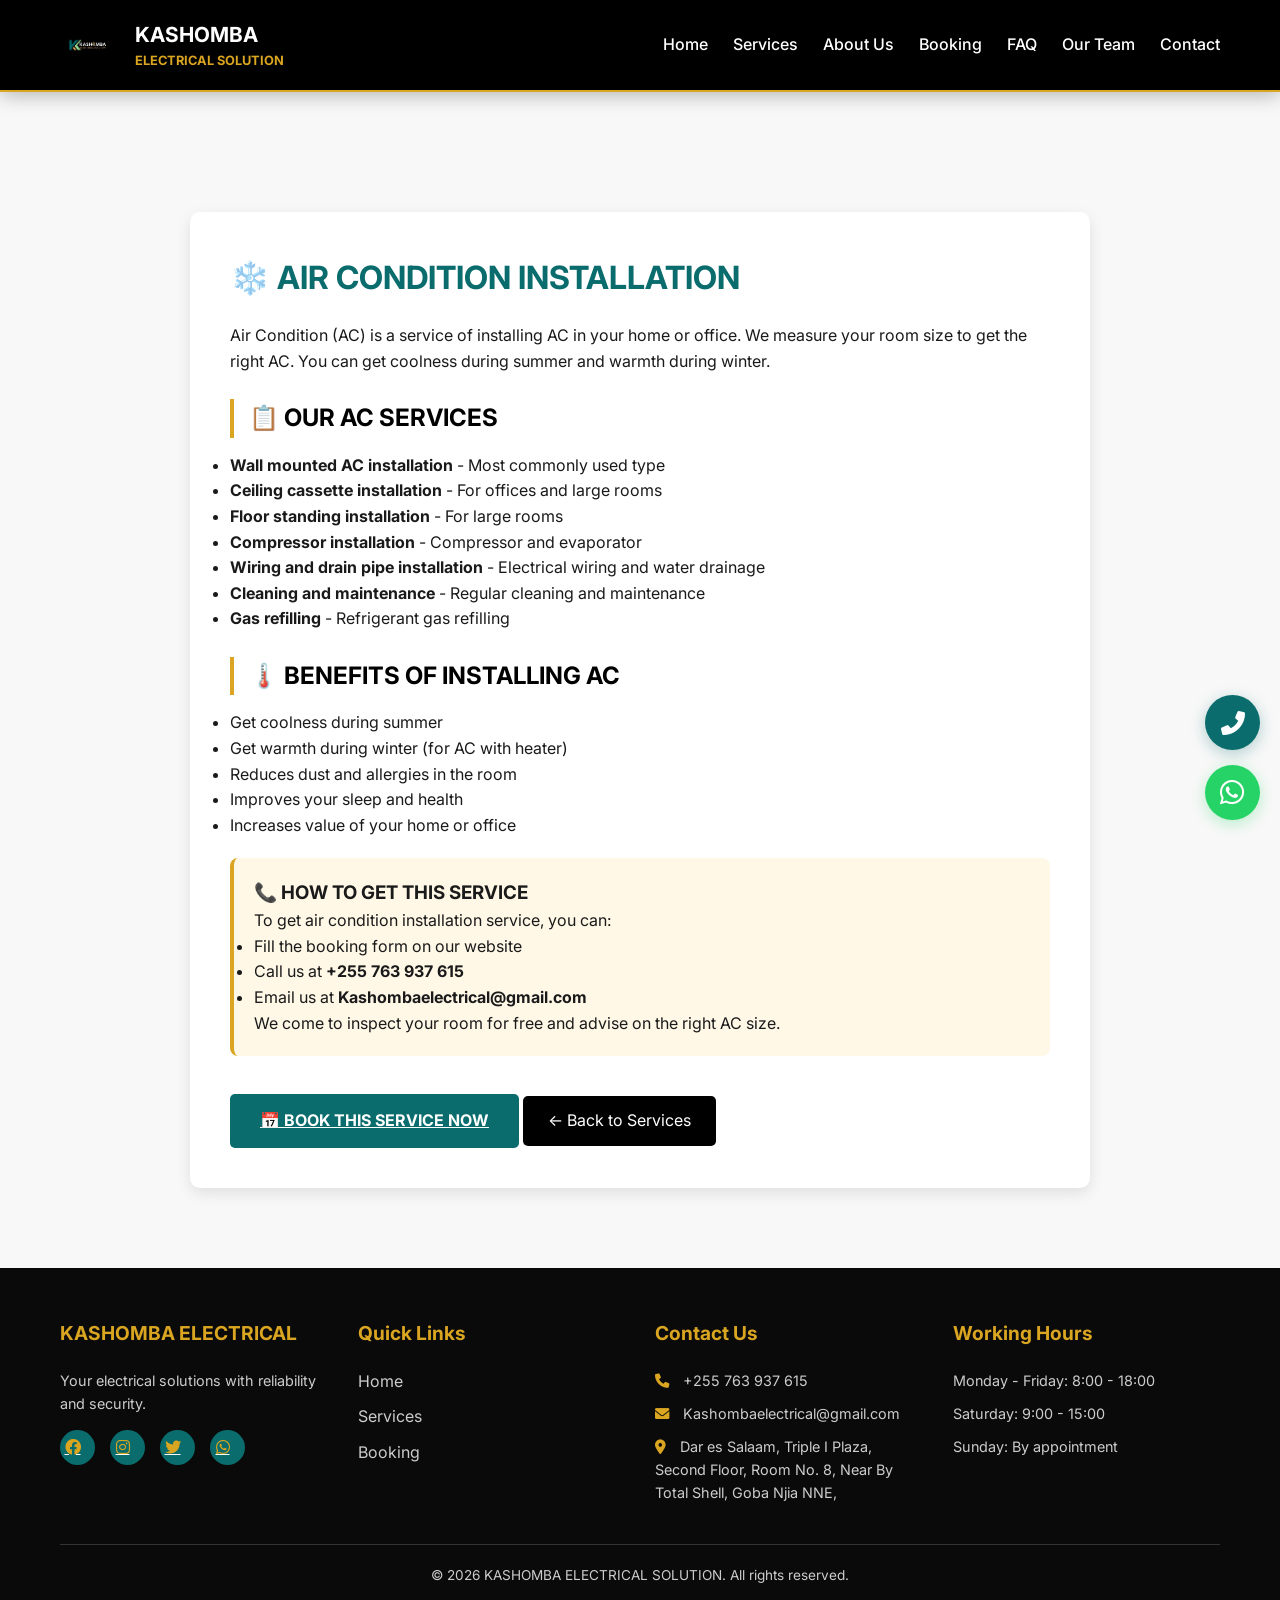
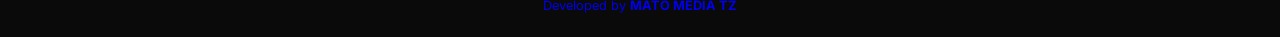
<file: services/air-condition.html>
<!DOCTYPE html>
<html lang="en">
<head>
    <meta charset="UTF-8">
    <meta name="viewport" content="width=device-width, initial-scale=1.0">
    <title>Air Condition Installation - KASHOMBA ELECTRICAL SOLUTION</title>
    <meta name="description" content="Professional air condition installation and maintenance services for homes and offices. Stay cool in summer and warm in winter.">
    <meta name="author" content="MATO MEDIA TZ">
    <meta name="robots" content="index, follow">
    <link rel="canonical" href="https://kashombaelectrical.com/services/air-condition.html">
    <link rel="icon" type="image/png" href="../images/logo/logo.png">
    <link rel="stylesheet" href="../css/style.css">
    <link rel="stylesheet" href="https://cdnjs.cloudflare.com/ajax/libs/font-awesome/6.0.0/css/all.min.css">
    <link href="https://fonts.googleapis.com/css2?family=Inter:wght@300;400;500;600;700;800&display=swap" rel="stylesheet">
</head>
<body>

<div id="page-loader" class="page-loader">
    <div class="loader-electric">
        <div class="loader-ring"><div class="ring"></div><div class="ring"></div><div class="ring"></div></div>
        <div class="loader-bolt"><i class="fas fa-bolt"></i></div>
        <div class="electric-lines"><div class="electric-line"></div><div class="electric-line"></div><div class="electric-line"></div><div class="electric-line"></div><div class="electric-line"></div><div class="electric-line"></div><div class="electric-line"></div><div class="electric-line"></div></div>
        <div class="loader-company-name"><span class="name-top">KASHOMBA</span><span class="name-bottom">ELECTRICAL SOLUTION</span></div>
        <div class="loader-spark"><i class="fas fa-bolt"></i> ELECTRIC POWER <i class="fas fa-bolt"></i></div>
        <div class="loader-progress"><div class="loader-progress-bar"></div></div>
    </div>
    <div class="loader-particles" id="loader-particles"></div>
</div>

<a href="https://wa.me/255763937615" class="whatsapp-float" target="_blank"><i class="fab fa-whatsapp"></i><span class="whatsapp-tooltip">WhatsApp</span></a>
<a href="tel:+255763937615" class="call-float" target="_blank"><i class="fas fa-phone-alt"></i><span class="call-tooltip">Call Us</span></a>

<header>
    <div class="container">
        <div class="logo"><img src="../images/logo/logo.png" alt="Logo"><div><h1>KASHOMBA <span>ELECTRICAL SOLUTION</span></h1></div></div>
        <nav>
            <ul>
                <li><a href="../index.html">Home</a></li>
                <li><a href="../services.html">Services</a></li>
                <li><a href="../about.html">About Us</a></li>
                <li><a href="../booking.html">Booking</a></li>
                <li><a href="../faq.html">FAQ</a></li>
                <li><a href="../our-team-at-work.html">Our Team</a></li>
                <li><a href="../contact.html">Contact</a></li>
            </ul>
        </nav>
        <div class="menu-toggle"><i class="fas fa-bars"></i></div>
    </div>
</header>

<section class="service-detail-section">
    <div class="container">
        <div class="service-detail-card">
            <h1>❄️ AIR CONDITION INSTALLATION</h1>
            <p>Air Condition (AC) is a service of installing AC in your home or office. We measure your room size to get the right AC. You can get coolness during summer and warmth during winter.</p>
            
            <h2>📋 OUR AC SERVICES</h2>
            <ul>
                <li><strong>Wall mounted AC installation</strong> - Most commonly used type</li>
                <li><strong>Ceiling cassette installation</strong> - For offices and large rooms</li>
                <li><strong>Floor standing installation</strong> - For large rooms</li>
                <li><strong>Compressor installation</strong> - Compressor and evaporator</li>
                <li><strong>Wiring and drain pipe installation</strong> - Electrical wiring and water drainage</li>
                <li><strong>Cleaning and maintenance</strong> - Regular cleaning and maintenance</li>
                <li><strong>Gas refilling</strong> - Refrigerant gas refilling</li>
            </ul>
            
            <h2>🌡️ BENEFITS OF INSTALLING AC</h2>
            <ul>
                <li>Get coolness during summer</li>
                <li>Get warmth during winter (for AC with heater)</li>
                <li>Reduces dust and allergies in the room</li>
                <li>Improves your sleep and health</li>
                <li>Increases value of your home or office</li>
            </ul>
            
            <div class="price-box">
                <h3>📞 HOW TO GET THIS SERVICE</h3>
                <p>To get air condition installation service, you can:</p>
                <ul>
                    <li>Fill the booking form on our website</li>
                    <li>Call us at <strong>+255 763 937 615</strong></li>
                    <li>Email us at <strong>Kashombaelectrical@gmail.com</strong></li>
                </ul>
                <p>We come to inspect your room for free and advise on the right AC size.</p>
            </div>
            
            <a href="../booking.html" class="btn-submit" style="display: inline-block; width: auto; margin-top: 10px;">📅 BOOK THIS SERVICE NOW</a>
            <a href="../services.html" class="btn-back">← Back to Services</a>
        </div>
    </div>
</section>

<footer>
    <div class="container">
        <div class="footer-grid">
            <div class="footer-col"><h3>KASHOMBA ELECTRICAL</h3><p>Your electrical solutions with reliability and security.</p><div class="social-links"><a href="https://facebook.com/kashomba_electrical_solution" target="_blank"><i class="fab fa-facebook"></i></a><a href="https://instagram.com/kashomba_electrical_solution" target="_blank"><i class="fab fa-instagram"></i></a><a href="https://twitter.com/kashomba_electrical_solution" target="_blank"><i class="fab fa-twitter"></i></a><a href="https://wa.me/255763937615" target="_blank"><i class="fab fa-whatsapp"></i></a></div></div>
            <div class="footer-col"><h3>Quick Links</h3><ul><li><a href="../index.html">Home</a></li><li><a href="../services.html">Services</a></li><li><a href="../booking.html">Booking</a></li></ul></div>
            <div class="footer-col"><h3>Contact Us</h3><p><i class="fas fa-phone"></i> <a href="tel:+255763937615">+255 763 937 615</a></p><p><i class="fas fa-envelope"></i> <a href="mailto:Kashombaelectrical@gmail.com">Kashombaelectrical@gmail.com</a></p><p><i class="fas fa-map-marker-alt"></i> Dar es Salaam, Triple I Plaza, Second Floor, Room No. 8, Near By Total Shell, Goba Njia NNE, </p></div>
            <div class="footer-col"><h3>Working Hours</h3><p>Monday - Friday: 8:00 - 18:00</p><p>Saturday: 9:00 - 15:00</p><p>Sunday: By appointment</p></div>
        </div>
        <div class="footer-bottom">
            <p>© 2026 KASHOMBA ELECTRICAL SOLUTION. All rights reserved.</p>
            <p class="developed-by"><a href="https://instagram.com/matomediatz" target="_blank" class="matolink">Developed by <span class="mato-glow">MATO MEDIA TZ</span></a></p>
        </div>
    </div>
</footer>

<script src="../js/script.js"></script>
</body>
</html>
</file>
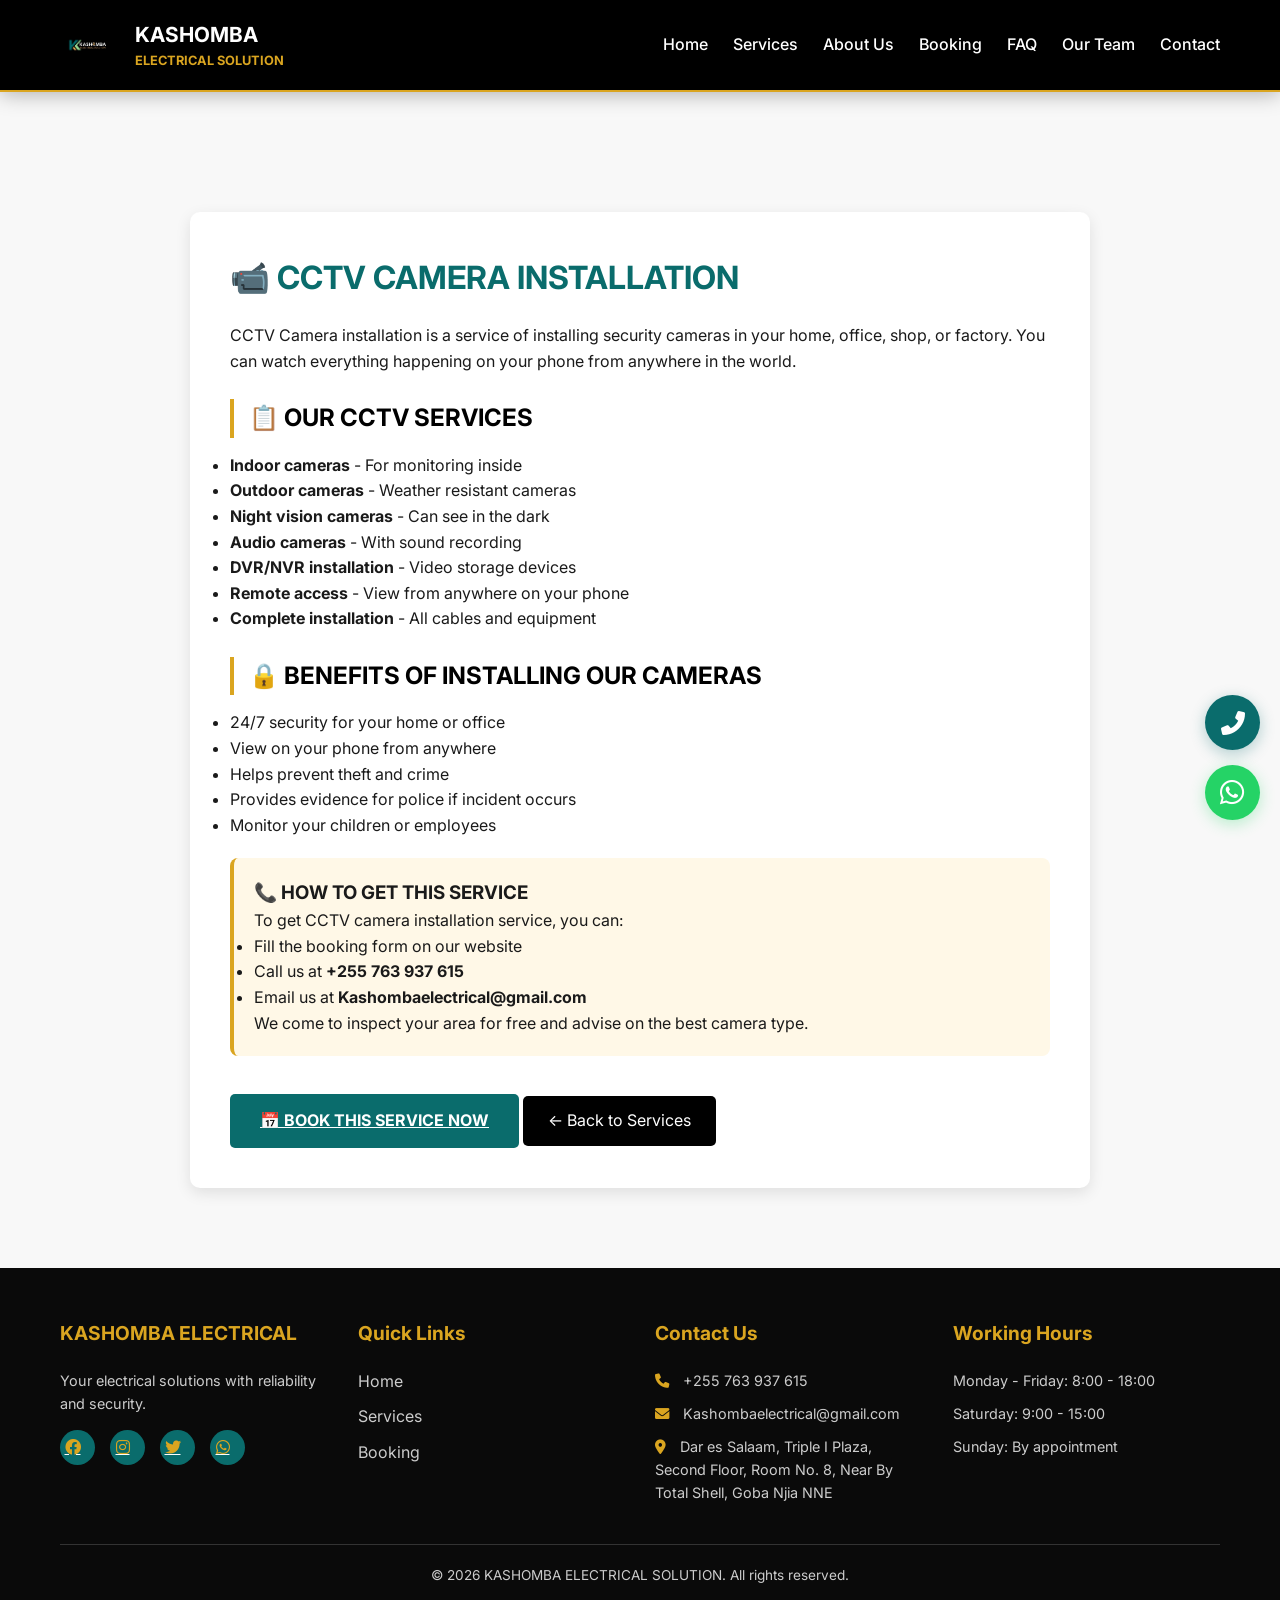
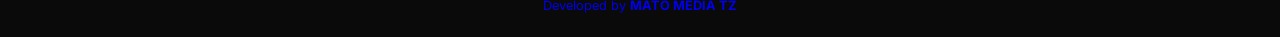
<file: services/cctv.html>
<!DOCTYPE html>
<html lang="en">
<head>
    <meta charset="UTF-8">
    <meta name="viewport" content="width=device-width, initial-scale=1.0">
    <title>CCTV Camera Installation - KASHOMBA ELECTRICAL SOLUTION</title>
    <meta name="description" content="Professional CCTV camera installation services for home, office and industrial use. 24/7 security with modern surveillance cameras in Tanzania.">
    <meta name="author" content="MATO MEDIA TZ">
    <meta name="robots" content="index, follow">
    <link rel="canonical" href="https://kashombaelectrical.com/services/cctv.html">
    <link rel="icon" type="image/png" href="../images/logo/logo.png">
    <link rel="stylesheet" href="../css/style.css">
    <link rel="stylesheet" href="https://cdnjs.cloudflare.com/ajax/libs/font-awesome/6.0.0/css/all.min.css">
    <link href="https://fonts.googleapis.com/css2?family=Inter:wght@300;400;500;600;700;800&display=swap" rel="stylesheet">
</head>
<body>

<div id="page-loader" class="page-loader">
    <div class="loader-electric">
        <div class="loader-ring"><div class="ring"></div><div class="ring"></div><div class="ring"></div></div>
        <div class="loader-bolt"><i class="fas fa-bolt"></i></div>
        <div class="electric-lines"><div class="electric-line"></div><div class="electric-line"></div><div class="electric-line"></div><div class="electric-line"></div><div class="electric-line"></div><div class="electric-line"></div><div class="electric-line"></div><div class="electric-line"></div></div>
        <div class="loader-company-name"><span class="name-top">KASHOMBA</span><span class="name-bottom">ELECTRICAL SOLUTION</span></div>
        <div class="loader-spark"><i class="fas fa-bolt"></i> ELECTRIC POWER <i class="fas fa-bolt"></i></div>
        <div class="loader-progress"><div class="loader-progress-bar"></div></div>
    </div>
    <div class="loader-particles" id="loader-particles"></div>
</div>

<a href="https://wa.me/255763937615" class="whatsapp-float" target="_blank"><i class="fab fa-whatsapp"></i><span class="whatsapp-tooltip">WhatsApp</span></a>
<a href="tel:+255763937615" class="call-float" target="_blank"><i class="fas fa-phone-alt"></i><span class="call-tooltip">Call Us</span></a>

<header>
    <div class="container">
        <div class="logo"><img src="../images/logo/logo.png" alt="Logo"><div><h1>KASHOMBA <span>ELECTRICAL SOLUTION</span></h1></div></div>
        <nav>
            <ul>
                <li><a href="../index.html">Home</a></li>
                <li><a href="../services.html">Services</a></li>
                <li><a href="../about.html">About Us</a></li>
                <li><a href="../booking.html">Booking</a></li>
                <li><a href="../faq.html">FAQ</a></li>
                <li><a href="../our-team-at-work.html">Our Team</a></li>
                <li><a href="../contact.html">Contact</a></li>
            </ul>
        </nav>
        <div class="menu-toggle"><i class="fas fa-bars"></i></div>
    </div>
</header>

<section class="service-detail-section">
    <div class="container">
        <div class="service-detail-card">
            <h1>📹 CCTV CAMERA INSTALLATION</h1>
            <p>CCTV Camera installation is a service of installing security cameras in your home, office, shop, or factory. You can watch everything happening on your phone from anywhere in the world.</p>
            
            <h2>📋 OUR CCTV SERVICES</h2>
            <ul>
                <li><strong>Indoor cameras</strong> - For monitoring inside</li>
                <li><strong>Outdoor cameras</strong> - Weather resistant cameras</li>
                <li><strong>Night vision cameras</strong> - Can see in the dark</li>
                <li><strong>Audio cameras</strong> - With sound recording</li>
                <li><strong>DVR/NVR installation</strong> - Video storage devices</li>
                <li><strong>Remote access</strong> - View from anywhere on your phone</li>
                <li><strong>Complete installation</strong> - All cables and equipment</li>
            </ul>
            
            <h2>🔒 BENEFITS OF INSTALLING OUR CAMERAS</h2>
            <ul>
                <li>24/7 security for your home or office</li>
                <li>View on your phone from anywhere</li>
                <li>Helps prevent theft and crime</li>
                <li>Provides evidence for police if incident occurs</li>
                <li>Monitor your children or employees</li>
            </ul>
            
            <div class="price-box">
                <h3>📞 HOW TO GET THIS SERVICE</h3>
                <p>To get CCTV camera installation service, you can:</p>
                <ul>
                    <li>Fill the booking form on our website</li>
                    <li>Call us at <strong>+255 763 937 615</strong></li>
                    <li>Email us at <strong>Kashombaelectrical@gmail.com</strong></li>
                </ul>
                <p>We come to inspect your area for free and advise on the best camera type.</p>
            </div>
            
            <a href="../booking.html" class="btn-submit" style="display: inline-block; width: auto; margin-top: 10px;">📅 BOOK THIS SERVICE NOW</a>
            <a href="../services.html" class="btn-back">← Back to Services</a>
        </div>
    </div>
</section>

<footer>
    <div class="container">
        <div class="footer-grid">
            <div class="footer-col"><h3>KASHOMBA ELECTRICAL</h3><p>Your electrical solutions with reliability and security.</p><div class="social-links"><a href="https://facebook.com/kashomba_electrical_solution" target="_blank"><i class="fab fa-facebook"></i></a><a href="https://instagram.com/kashomba_electrical_solution" target="_blank"><i class="fab fa-instagram"></i></a><a href="https://twitter.com/kashomba_electrical_solution" target="_blank"><i class="fab fa-twitter"></i></a><a href="https://wa.me/255763937615" target="_blank"><i class="fab fa-whatsapp"></i></a></div></div>
            <div class="footer-col"><h3>Quick Links</h3><ul><li><a href="../index.html">Home</a></li><li><a href="../services.html">Services</a></li><li><a href="../booking.html">Booking</a></li></ul></div>
            <div class="footer-col"><h3>Contact Us</h3><p><i class="fas fa-phone"></i> <a href="tel:+255763937615">+255 763 937 615</a></p><p><i class="fas fa-envelope"></i> <a href="mailto:Kashombaelectrical@gmail.com">Kashombaelectrical@gmail.com</a></p><p><i class="fas fa-map-marker-alt"></i> Dar es Salaam, Triple I Plaza, Second Floor, Room No. 8, Near By Total Shell, Goba Njia NNE </p></div>
            <div class="footer-col"><h3>Working Hours</h3><p>Monday - Friday: 8:00 - 18:00</p><p>Saturday: 9:00 - 15:00</p><p>Sunday: By appointment</p></div>
        </div>
        <div class="footer-bottom">
            <p>© 2026 KASHOMBA ELECTRICAL SOLUTION. All rights reserved.</p>
            <p class="developed-by"><a href="https://instagram.com/matomediatz" target="_blank" class="matolink">Developed by <span class="mato-glow">MATO MEDIA TZ</span></a></p>
        </div>
    </div>
</footer>

<script src="../js/script.js"></script>
</body>
</html>
</file>
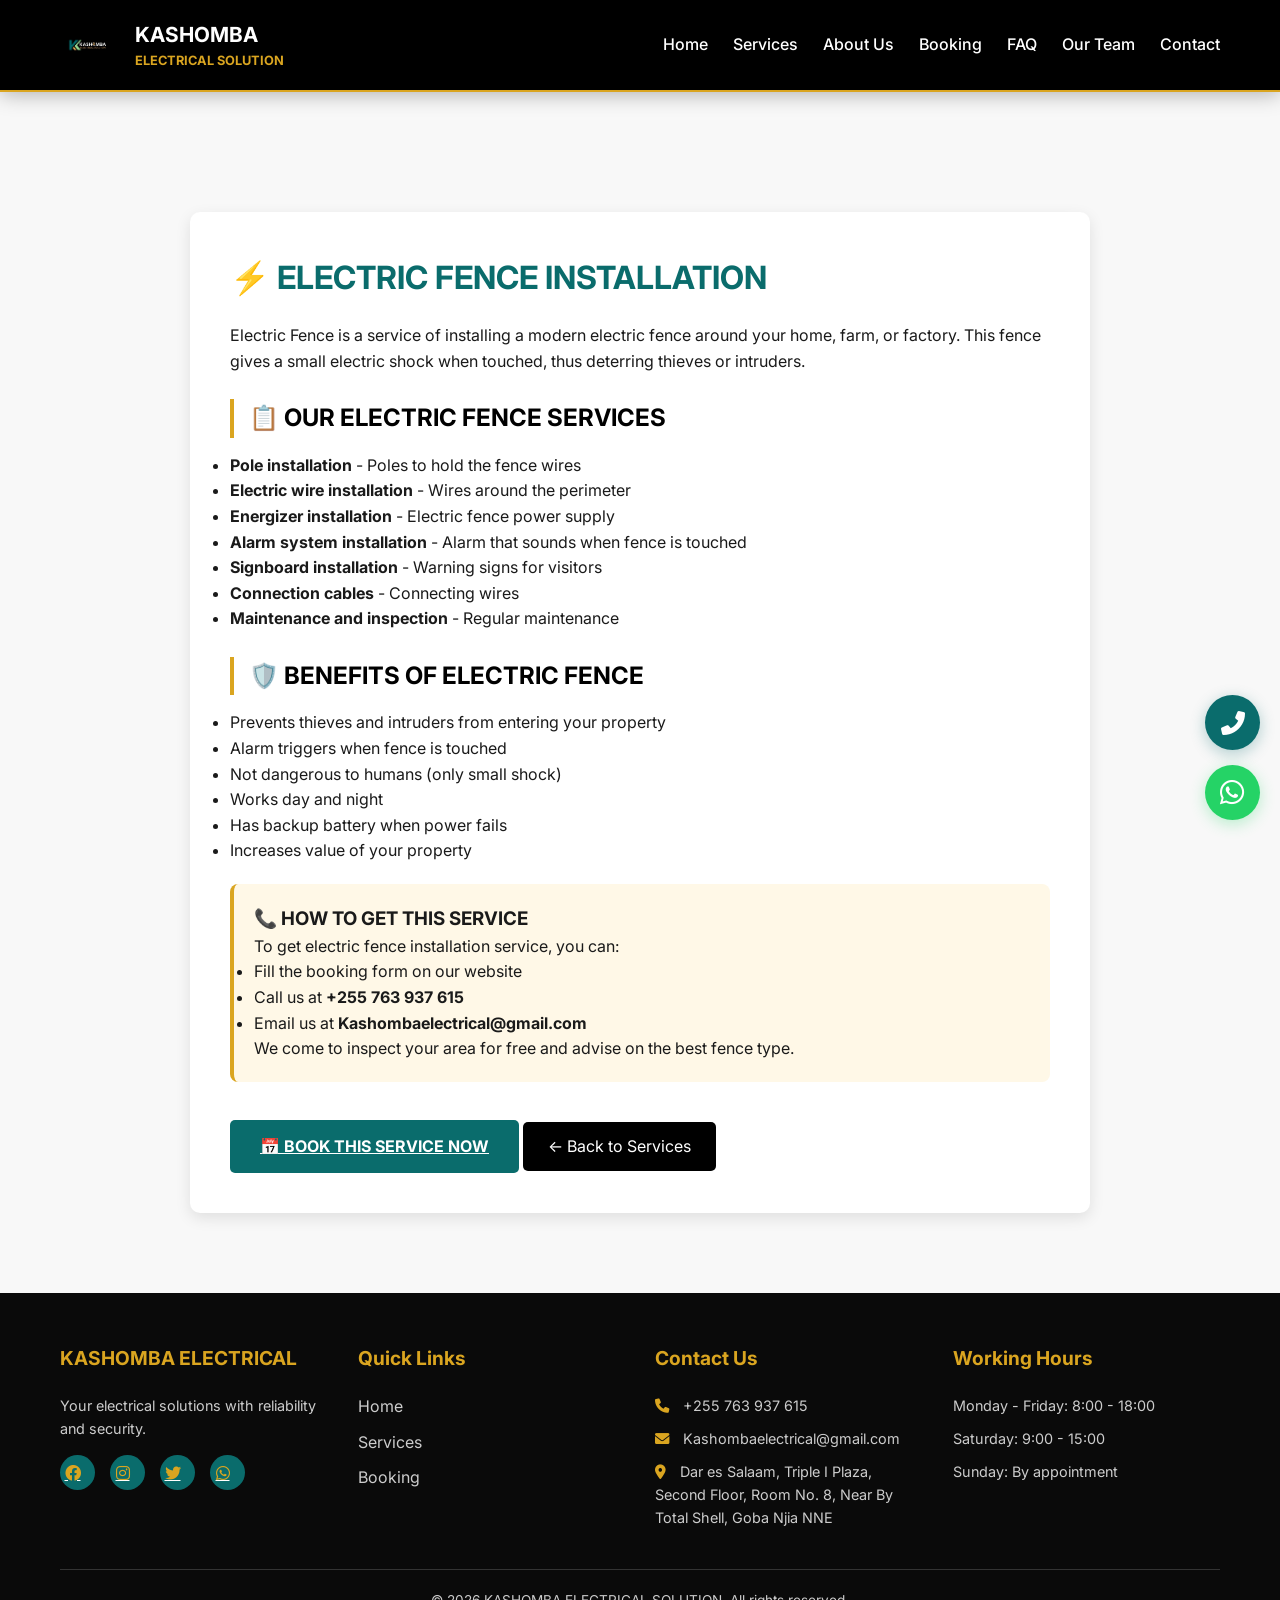
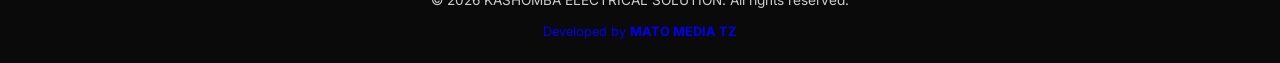
<file: services/electric-fence.html>
<!DOCTYPE html>
<html lang="en">
<head>
    <meta charset="UTF-8">
    <meta name="viewport" content="width=device-width, initial-scale=1.0">
    <title>Electric Fence Installation - KASHOMBA ELECTRICAL SOLUTION</title>
    <meta name="description" content="Professional electric fence installation to protect your property. Modern security system with alarm and backup battery in Tanzania.">
    <meta name="author" content="MATO MEDIA TZ">
    <meta name="robots" content="index, follow">
    <link rel="canonical" href="https://kashombaelectrical.com/services/electric-fence.html">
    <link rel="icon" type="image/png" href="../images/logo/logo.png">
    <link rel="stylesheet" href="../css/style.css">
    <link rel="stylesheet" href="https://cdnjs.cloudflare.com/ajax/libs/font-awesome/6.0.0/css/all.min.css">
    <link href="https://fonts.googleapis.com/css2?family=Inter:wght@300;400;500;600;700;800&display=swap" rel="stylesheet">
</head>
<body>

<div id="page-loader" class="page-loader">
    <div class="loader-electric">
        <div class="loader-ring"><div class="ring"></div><div class="ring"></div><div class="ring"></div></div>
        <div class="loader-bolt"><i class="fas fa-bolt"></i></div>
        <div class="electric-lines"><div class="electric-line"></div><div class="electric-line"></div><div class="electric-line"></div><div class="electric-line"></div><div class="electric-line"></div><div class="electric-line"></div><div class="electric-line"></div><div class="electric-line"></div></div>
        <div class="loader-company-name"><span class="name-top">KASHOMBA</span><span class="name-bottom">ELECTRICAL SOLUTION</span></div>
        <div class="loader-spark"><i class="fas fa-bolt"></i> ELECTRIC POWER <i class="fas fa-bolt"></i></div>
        <div class="loader-progress"><div class="loader-progress-bar"></div></div>
    </div>
    <div class="loader-particles" id="loader-particles"></div>
</div>

<a href="https://wa.me/255763937615" class="whatsapp-float" target="_blank"><i class="fab fa-whatsapp"></i><span class="whatsapp-tooltip">WhatsApp</span></a>
<a href="tel:+255763937615" class="call-float" target="_blank"><i class="fas fa-phone-alt"></i><span class="call-tooltip">Call Us</span></a>

<header>
    <div class="container">
        <div class="logo"><img src="../images/logo/logo.png" alt="Logo"><div><h1>KASHOMBA <span>ELECTRICAL SOLUTION</span></h1></div></div>
        <nav>
            <ul>
                <li><a href="../index.html">Home</a></li>
                <li><a href="../services.html">Services</a></li>
                <li><a href="../about.html">About Us</a></li>
                <li><a href="../booking.html">Booking</a></li>
                <li><a href="../faq.html">FAQ</a></li>
                <li><a href="../our-team-at-work.html">Our Team</a></li>
                <li><a href="../contact.html">Contact</a></li>
            </ul>
        </nav>
        <div class="menu-toggle"><i class="fas fa-bars"></i></div>
    </div>
</header>

<section class="service-detail-section">
    <div class="container">
        <div class="service-detail-card">
            <h1>⚡ ELECTRIC FENCE INSTALLATION</h1>
            <p>Electric Fence is a service of installing a modern electric fence around your home, farm, or factory. This fence gives a small electric shock when touched, thus deterring thieves or intruders.</p>
            
            <h2>📋 OUR ELECTRIC FENCE SERVICES</h2>
            <ul>
                <li><strong>Pole installation</strong> - Poles to hold the fence wires</li>
                <li><strong>Electric wire installation</strong> - Wires around the perimeter</li>
                <li><strong>Energizer installation</strong> - Electric fence power supply</li>
                <li><strong>Alarm system installation</strong> - Alarm that sounds when fence is touched</li>
                <li><strong>Signboard installation</strong> - Warning signs for visitors</li>
                <li><strong>Connection cables</strong> - Connecting wires</li>
                <li><strong>Maintenance and inspection</strong> - Regular maintenance</li>
            </ul>
            
            <h2>🛡️ BENEFITS OF ELECTRIC FENCE</h2>
            <ul>
                <li>Prevents thieves and intruders from entering your property</li>
                <li>Alarm triggers when fence is touched</li>
                <li>Not dangerous to humans (only small shock)</li>
                <li>Works day and night</li>
                <li>Has backup battery when power fails</li>
                <li>Increases value of your property</li>
            </ul>
            
            <div class="price-box">
                <h3>📞 HOW TO GET THIS SERVICE</h3>
                <p>To get electric fence installation service, you can:</p>
                <ul>
                    <li>Fill the booking form on our website</li>
                    <li>Call us at <strong>+255 763 937 615</strong></li>
                    <li>Email us at <strong>Kashombaelectrical@gmail.com</strong></li>
                </ul>
                <p>We come to inspect your area for free and advise on the best fence type.</p>
            </div>
            
            <a href="../booking.html" class="btn-submit" style="display: inline-block; width: auto; margin-top: 10px;">📅 BOOK THIS SERVICE NOW</a>
            <a href="../services.html" class="btn-back">← Back to Services</a>
        </div>
    </div>
</section>

<footer>
    <div class="container">
        <div class="footer-grid">
            <div class="footer-col"><h3>KASHOMBA ELECTRICAL</h3><p>Your electrical solutions with reliability and security.</p><div class="social-links"><a href="https://facebook.com/kashomba_electrical_solution" target="_blank"><i class="fab fa-facebook"></i></a><a href="https://instagram.com/kashomba_electrical_solution" target="_blank"><i class="fab fa-instagram"></i></a><a href="https://twitter.com/kashomba_electrical_solution" target="_blank"><i class="fab fa-twitter"></i></a><a href="https://wa.me/255763937615" target="_blank"><i class="fab fa-whatsapp"></i></a></div></div>
            <div class="footer-col"><h3>Quick Links</h3><ul><li><a href="../index.html">Home</a></li><li><a href="../services.html">Services</a></li><li><a href="../booking.html">Booking</a></li></ul></div>
            <div class="footer-col"><h3>Contact Us</h3><p><i class="fas fa-phone"></i> <a href="tel:+255763937615">+255 763 937 615</a></p><p><i class="fas fa-envelope"></i> <a href="mailto:Kashombaelectrical@gmail.com">Kashombaelectrical@gmail.com</a></p><p><i class="fas fa-map-marker-alt"></i> Dar es Salaam, Triple I Plaza, Second Floor, Room No. 8, Near By Total Shell, Goba Njia NNE </p></div>
            <div class="footer-col"><h3>Working Hours</h3><p>Monday - Friday: 8:00 - 18:00</p><p>Saturday: 9:00 - 15:00</p><p>Sunday: By appointment</p></div>
        </div>
        <div class="footer-bottom">
            <p>© 2026 KASHOMBA ELECTRICAL SOLUTION. All rights reserved.</p>
            <p class="developed-by"><a href="https://instagram.com/matomediatz" target="_blank" class="matolink">Developed by <span class="mato-glow">MATO MEDIA TZ</span></a></p>
        </div>
    </div>
</footer>

<script src="../js/script.js"></script>
</body>
</html>
</file>
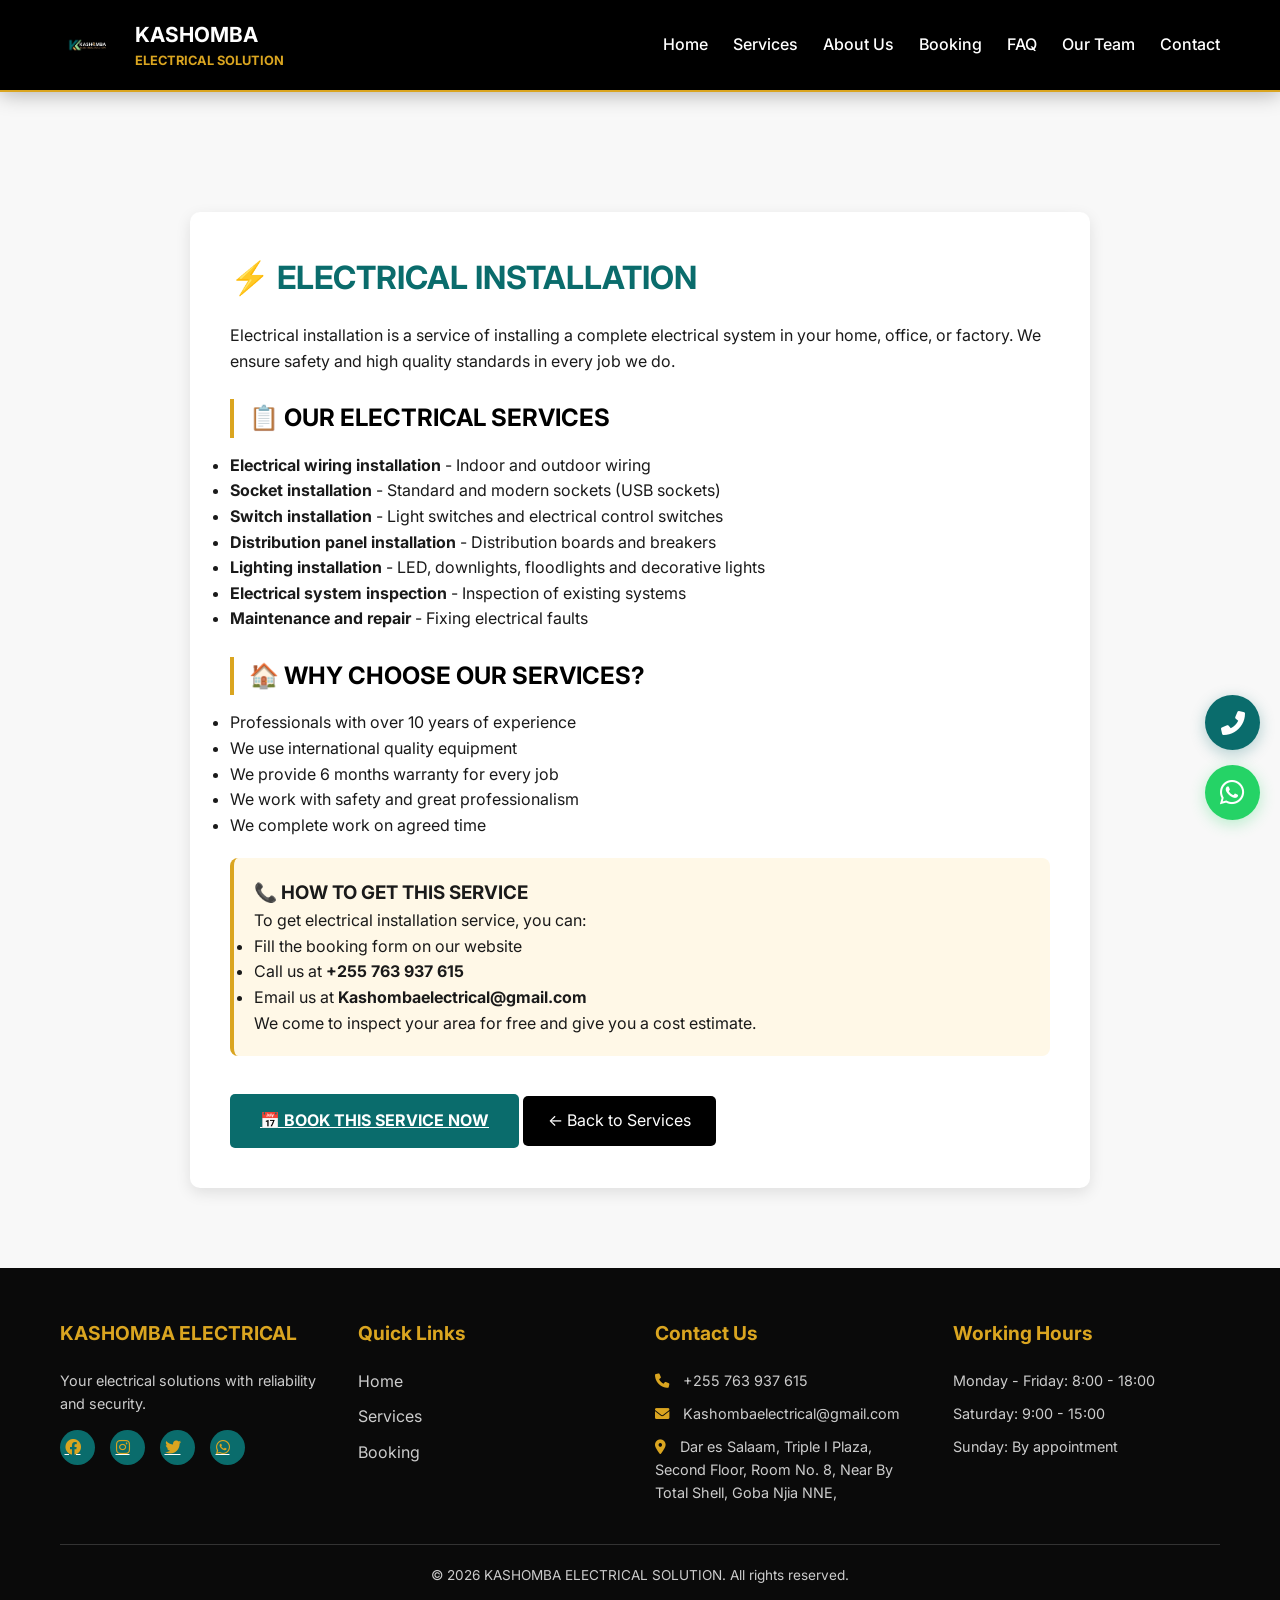
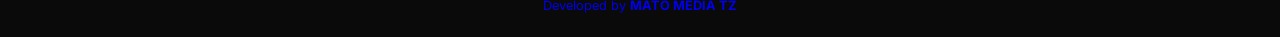
<file: services/electrical.html>
<!DOCTYPE html>
<html lang="en">
<head>
    <meta charset="UTF-8">
    <meta name="viewport" content="width=device-width, initial-scale=1.0">
    <title>Electrical Installation - KASHOMBA ELECTRICAL SOLUTION</title>
    <meta name="description" content="Professional electrical installation services including wiring, sockets, switches, lights and distribution panels. Quality service with warranty in Tanzania.">
    <meta name="author" content="MATO MEDIA TZ">
    <meta name="robots" content="index, follow">
    <link rel="canonical" href="https://kashombaelectrical.com/services/electrical.html">
    <link rel="icon" type="image/png" href="../images/logo/logo.png">
    <link rel="stylesheet" href="../css/style.css">
    <link rel="stylesheet" href="https://cdnjs.cloudflare.com/ajax/libs/font-awesome/6.0.0/css/all.min.css">
    <link href="https://fonts.googleapis.com/css2?family=Inter:wght@300;400;500;600;700;800&display=swap" rel="stylesheet">
</head>
<body>

<div id="page-loader" class="page-loader">
    <div class="loader-electric">
        <div class="loader-ring"><div class="ring"></div><div class="ring"></div><div class="ring"></div></div>
        <div class="loader-bolt"><i class="fas fa-bolt"></i></div>
        <div class="electric-lines"><div class="electric-line"></div><div class="electric-line"></div><div class="electric-line"></div><div class="electric-line"></div><div class="electric-line"></div><div class="electric-line"></div><div class="electric-line"></div><div class="electric-line"></div></div>
        <div class="loader-company-name"><span class="name-top">KASHOMBA</span><span class="name-bottom">ELECTRICAL SOLUTION</span></div>
        <div class="loader-spark"><i class="fas fa-bolt"></i> ELECTRIC POWER <i class="fas fa-bolt"></i></div>
        <div class="loader-progress"><div class="loader-progress-bar"></div></div>
    </div>
    <div class="loader-particles" id="loader-particles"></div>
</div>

<a href="https://wa.me/255763937615" class="whatsapp-float" target="_blank"><i class="fab fa-whatsapp"></i><span class="whatsapp-tooltip">WhatsApp</span></a>
<a href="tel:+255763937615" class="call-float" target="_blank"><i class="fas fa-phone-alt"></i><span class="call-tooltip">Call Us</span></a>

<header>
    <div class="container">
        <div class="logo"><img src="../images/logo/logo.png" alt="Logo"><div><h1>KASHOMBA <span>ELECTRICAL SOLUTION</span></h1></div></div>
        <nav>
            <ul>
                <li><a href="../index.html">Home</a></li>
                <li><a href="../services.html">Services</a></li>
                <li><a href="../about.html">About Us</a></li>
                <li><a href="../booking.html">Booking</a></li>
                <li><a href="../faq.html">FAQ</a></li>
                <li><a href="../our-team-at-work.html">Our Team</a></li>
                <li><a href="../contact.html">Contact</a></li>
            </ul>
        </nav>
        <div class="menu-toggle"><i class="fas fa-bars"></i></div>
    </div>
</header>

<section class="service-detail-section">
    <div class="container">
        <div class="service-detail-card">
            <h1>⚡ ELECTRICAL INSTALLATION</h1>
            <p>Electrical installation is a service of installing a complete electrical system in your home, office, or factory. We ensure safety and high quality standards in every job we do.</p>
            
            <h2>📋 OUR ELECTRICAL SERVICES</h2>
            <ul>
                <li><strong>Electrical wiring installation</strong> - Indoor and outdoor wiring</li>
                <li><strong>Socket installation</strong> - Standard and modern sockets (USB sockets)</li>
                <li><strong>Switch installation</strong> - Light switches and electrical control switches</li>
                <li><strong>Distribution panel installation</strong> - Distribution boards and breakers</li>
                <li><strong>Lighting installation</strong> - LED, downlights, floodlights and decorative lights</li>
                <li><strong>Electrical system inspection</strong> - Inspection of existing systems</li>
                <li><strong>Maintenance and repair</strong> - Fixing electrical faults</li>
            </ul>
            
            <h2>🏠 WHY CHOOSE OUR SERVICES?</h2>
            <ul>
                <li>Professionals with over 10 years of experience</li>
                <li>We use international quality equipment</li>
                <li>We provide 6 months warranty for every job</li>
                <li>We work with safety and great professionalism</li>
                <li>We complete work on agreed time</li>
            </ul>
            
            <div class="price-box">
                <h3>📞 HOW TO GET THIS SERVICE</h3>
                <p>To get electrical installation service, you can:</p>
                <ul>
                    <li>Fill the booking form on our website</li>
                    <li>Call us at <strong>+255 763 937 615</strong></li>
                    <li>Email us at <strong>Kashombaelectrical@gmail.com</strong></li>
                </ul>
                <p>We come to inspect your area for free and give you a cost estimate.</p>
            </div>
            
            <a href="../booking.html" class="btn-submit" style="display: inline-block; width: auto; margin-top: 10px;">📅 BOOK THIS SERVICE NOW</a>
            <a href="../services.html" class="btn-back">← Back to Services</a>
        </div>
    </div>
</section>

<footer>
    <div class="container">
        <div class="footer-grid">
            <div class="footer-col"><h3>KASHOMBA ELECTRICAL</h3><p>Your electrical solutions with reliability and security.</p><div class="social-links"><a href="https://facebook.com/kashomba_electrical_solution" target="_blank"><i class="fab fa-facebook"></i></a><a href="https://instagram.com/kashomba_electrical_solution" target="_blank"><i class="fab fa-instagram"></i></a><a href="https://twitter.com/kashomba_electrical_solution" target="_blank"><i class="fab fa-twitter"></i></a><a href="https://wa.me/255763937615" target="_blank"><i class="fab fa-whatsapp"></i></a></div></div>
            <div class="footer-col"><h3>Quick Links</h3><ul><li><a href="../index.html">Home</a></li><li><a href="../services.html">Services</a></li><li><a href="../booking.html">Booking</a></li></ul></div>
            <div class="footer-col"><h3>Contact Us</h3><p><i class="fas fa-phone"></i> <a href="tel:+255763937615">+255 763 937 615</a></p><p><i class="fas fa-envelope"></i> <a href="mailto:Kashombaelectrical@gmail.com">Kashombaelectrical@gmail.com</a></p><p><i class="fas fa-map-marker-alt"></i> Dar es Salaam, Triple I Plaza, Second Floor, Room No. 8, Near By Total Shell, Goba Njia NNE, </p></div>
            <div class="footer-col"><h3>Working Hours</h3><p>Monday - Friday: 8:00 - 18:00</p><p>Saturday: 9:00 - 15:00</p><p>Sunday: By appointment</p></div>
        </div>
        <div class="footer-bottom">
            <p>© 2026 KASHOMBA ELECTRICAL SOLUTION. All rights reserved.</p>
            <p class="developed-by"><a href="https://instagram.com/matomediatz" target="_blank" class="matolink">Developed by <span class="mato-glow">MATO MEDIA TZ</span></a></p>
        </div>
    </div>
</footer>

<script src="../js/script.js"></script>
</body>
</html>
</file>
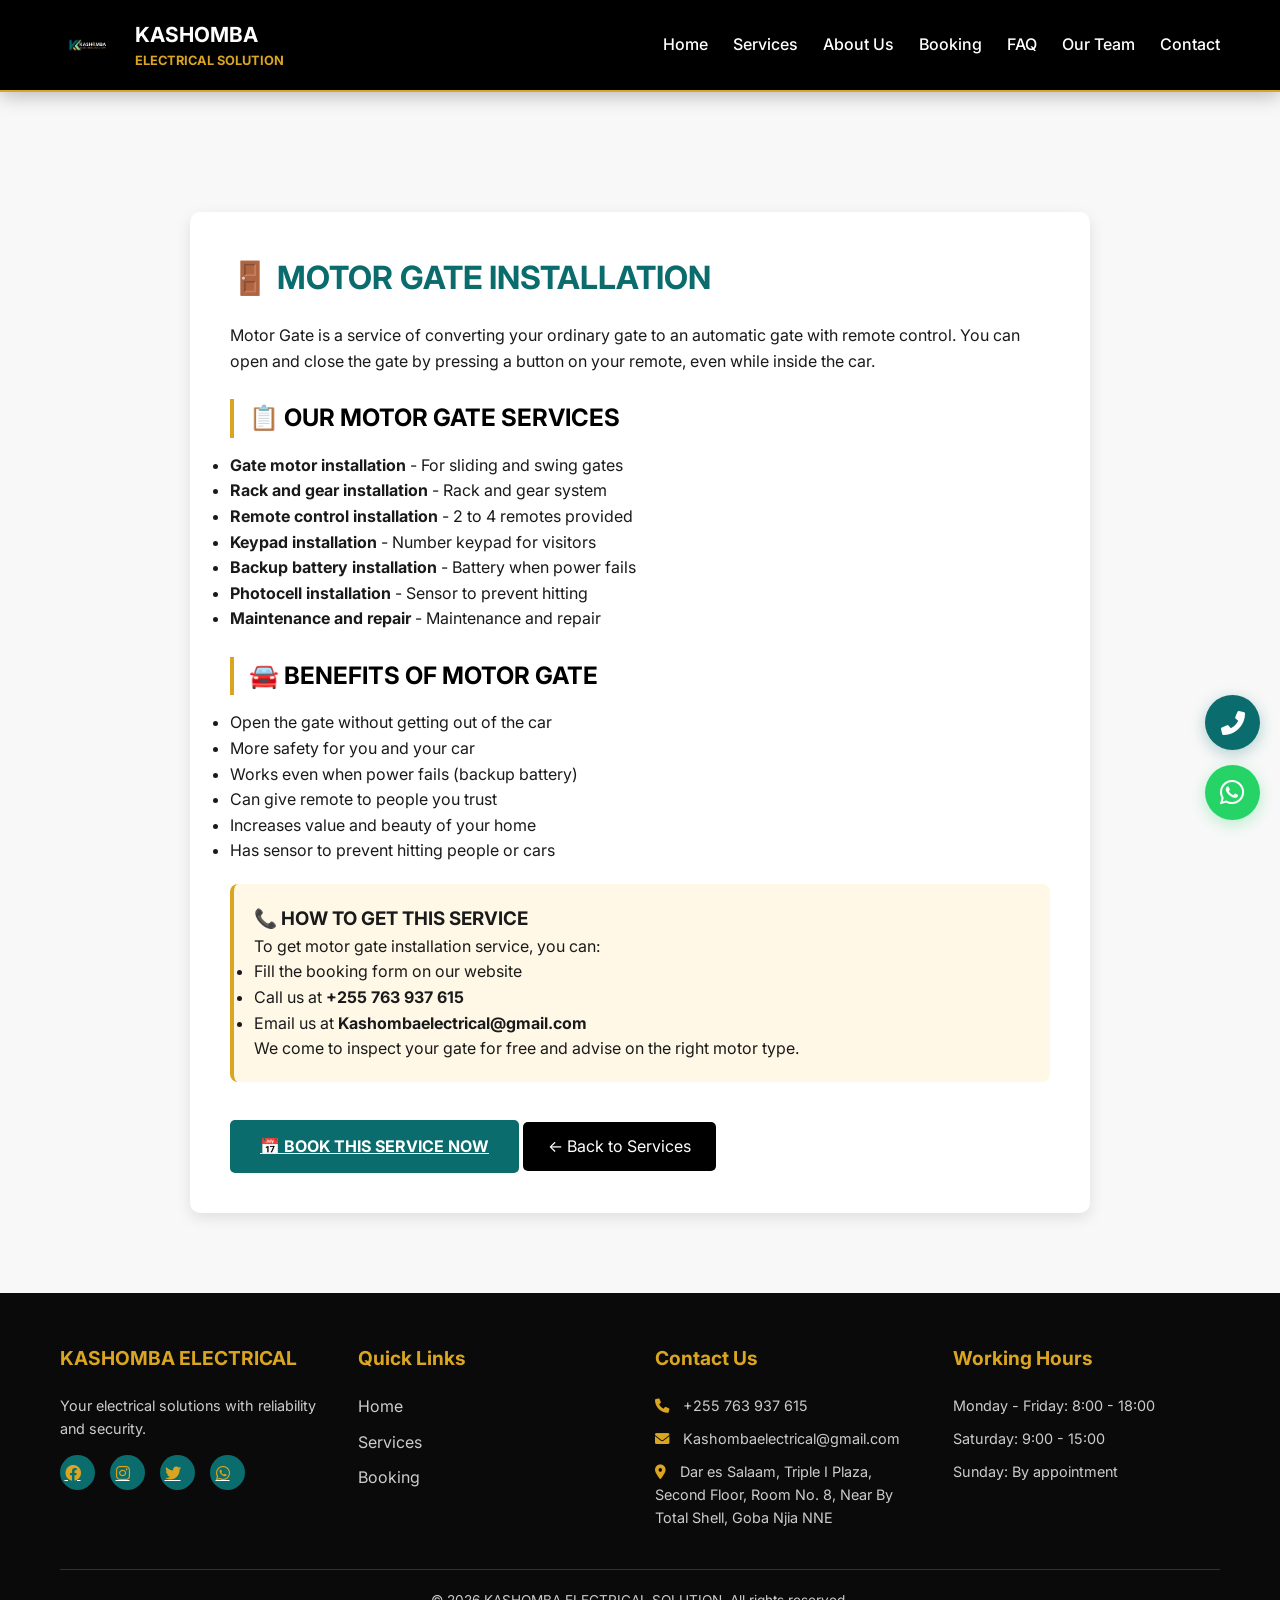
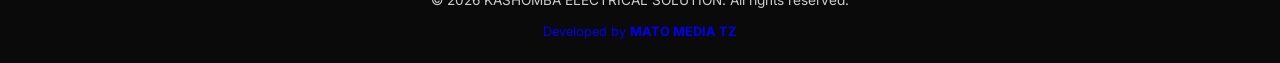
<file: services/motor-gate.html>
<!DOCTYPE html>
<html lang="en">
<head>
    <meta charset="UTF-8">
    <meta name="viewport" content="width=device-width, initial-scale=1.0">
    <title>Motor Gate Installation - KASHOMBA ELECTRICAL SOLUTION</title>
    <meta name="description" content="Professional motor gate installation services. Automatic gates with remote control, keypad, and backup battery in Tanzania.">
    <meta name="author" content="MATO MEDIA TZ">
    <meta name="robots" content="index, follow">
    <link rel="canonical" href="https://kashombaelectrical.com/services/motor-gate.html">
    <link rel="icon" type="image/png" href="../images/logo/logo.png">
    <link rel="stylesheet" href="../css/style.css">
    <link rel="stylesheet" href="https://cdnjs.cloudflare.com/ajax/libs/font-awesome/6.0.0/css/all.min.css">
    <link href="https://fonts.googleapis.com/css2?family=Inter:wght@300;400;500;600;700;800&display=swap" rel="stylesheet">
</head>
<body>

<div id="page-loader" class="page-loader">
    <div class="loader-electric">
        <div class="loader-ring"><div class="ring"></div><div class="ring"></div><div class="ring"></div></div>
        <div class="loader-bolt"><i class="fas fa-bolt"></i></div>
        <div class="electric-lines"><div class="electric-line"></div><div class="electric-line"></div><div class="electric-line"></div><div class="electric-line"></div><div class="electric-line"></div><div class="electric-line"></div><div class="electric-line"></div><div class="electric-line"></div></div>
        <div class="loader-company-name"><span class="name-top">KASHOMBA</span><span class="name-bottom">ELECTRICAL SOLUTION</span></div>
        <div class="loader-spark"><i class="fas fa-bolt"></i> ELECTRIC POWER <i class="fas fa-bolt"></i></div>
        <div class="loader-progress"><div class="loader-progress-bar"></div></div>
    </div>
    <div class="loader-particles" id="loader-particles"></div>
</div>

<a href="https://wa.me/255763937615" class="whatsapp-float" target="_blank"><i class="fab fa-whatsapp"></i><span class="whatsapp-tooltip">WhatsApp</span></a>
<a href="tel:+255763937615" class="call-float" target="_blank"><i class="fas fa-phone-alt"></i><span class="call-tooltip">Call Us</span></a>

<header>
    <div class="container">
        <div class="logo"><img src="../images/logo/logo.png" alt="Logo"><div><h1>KASHOMBA <span>ELECTRICAL SOLUTION</span></h1></div></div>
        <nav>
            <ul>
                <li><a href="../index.html">Home</a></li>
                <li><a href="../services.html">Services</a></li>
                <li><a href="../about.html">About Us</a></li>
                <li><a href="../booking.html">Booking</a></li>
                <li><a href="../faq.html">FAQ</a></li>
                <li><a href="../our-team-at-work.html">Our Team</a></li>
                <li><a href="../contact.html">Contact</a></li>
            </ul>
        </nav>
        <div class="menu-toggle"><i class="fas fa-bars"></i></div>
    </div>
</header>

<section class="service-detail-section">
    <div class="container">
        <div class="service-detail-card">
            <h1>🚪 MOTOR GATE INSTALLATION</h1>
            <p>Motor Gate is a service of converting your ordinary gate to an automatic gate with remote control. You can open and close the gate by pressing a button on your remote, even while inside the car.</p>
            
            <h2>📋 OUR MOTOR GATE SERVICES</h2>
            <ul>
                <li><strong>Gate motor installation</strong> - For sliding and swing gates</li>
                <li><strong>Rack and gear installation</strong> - Rack and gear system</li>
                <li><strong>Remote control installation</strong> - 2 to 4 remotes provided</li>
                <li><strong>Keypad installation</strong> - Number keypad for visitors</li>
                <li><strong>Backup battery installation</strong> - Battery when power fails</li>
                <li><strong>Photocell installation</strong> - Sensor to prevent hitting</li>
                <li><strong>Maintenance and repair</strong> - Maintenance and repair</li>
            </ul>
            
            <h2>🚘 BENEFITS OF MOTOR GATE</h2>
            <ul>
                <li>Open the gate without getting out of the car</li>
                <li>More safety for you and your car</li>
                <li>Works even when power fails (backup battery)</li>
                <li>Can give remote to people you trust</li>
                <li>Increases value and beauty of your home</li>
                <li>Has sensor to prevent hitting people or cars</li>
            </ul>
            
            <div class="price-box">
                <h3>📞 HOW TO GET THIS SERVICE</h3>
                <p>To get motor gate installation service, you can:</p>
                <ul>
                    <li>Fill the booking form on our website</li>
                    <li>Call us at <strong>+255 763 937 615</strong></li>
                    <li>Email us at <strong>Kashombaelectrical@gmail.com</strong></li>
                </ul>
                <p>We come to inspect your gate for free and advise on the right motor type.</p>
            </div>
            
            <a href="../booking.html" class="btn-submit" style="display: inline-block; width: auto; margin-top: 10px;">📅 BOOK THIS SERVICE NOW</a>
            <a href="../services.html" class="btn-back">← Back to Services</a>
        </div>
    </div>
</section>

<footer>
    <div class="container">
        <div class="footer-grid">
            <div class="footer-col"><h3>KASHOMBA ELECTRICAL</h3><p>Your electrical solutions with reliability and security.</p><div class="social-links"><a href="https://facebook.com/kashomba_electrical_solution" target="_blank"><i class="fab fa-facebook"></i></a><a href="https://instagram.com/kashomba_electrical_solution" target="_blank"><i class="fab fa-instagram"></i></a><a href="https://twitter.com/kashomba_electrical_solution" target="_blank"><i class="fab fa-twitter"></i></a><a href="https://wa.me/255763937615" target="_blank"><i class="fab fa-whatsapp"></i></a></div></div>
            <div class="footer-col"><h3>Quick Links</h3><ul><li><a href="../index.html">Home</a></li><li><a href="../services.html">Services</a></li><li><a href="../booking.html">Booking</a></li></ul></div>
            <div class="footer-col"><h3>Contact Us</h3><p><i class="fas fa-phone"></i> <a href="tel:+255763937615">+255 763 937 615</a></p><p><i class="fas fa-envelope"></i> <a href="mailto:Kashombaelectrical@gmail.com">Kashombaelectrical@gmail.com</a></p><p><i class="fas fa-map-marker-alt"></i> Dar es Salaam, Triple I Plaza, Second Floor, Room No. 8, Near By Total Shell, Goba Njia NNE </p></div>
            <div class="footer-col"><h3>Working Hours</h3><p>Monday - Friday: 8:00 - 18:00</p><p>Saturday: 9:00 - 15:00</p><p>Sunday: By appointment</p></div>
        </div>
        <div class="footer-bottom">
            <p>© 2026 KASHOMBA ELECTRICAL SOLUTION. All rights reserved.</p>
            <p class="developed-by"><a href="https://instagram.com/matomediatz" target="_blank" class="matolink">Developed by <span class="mato-glow">MATO MEDIA TZ</span></a></p>
        </div>
    </div>
</footer>

<script src="../js/script.js"></script>
</body>
</html>
</file>
<file: css/style.css>
/* ========================================
   KASHOMBA ELECTRICAL SOLUTION - PREMIUM STYLES
   Theme: Black, Gold, Teal, White
   ======================================== */

* {
    margin: 0;
    padding: 0;
    box-sizing: border-box;
}

html {
    scroll-behavior: smooth;
}

body {
    font-family: 'Inter', 'Times New Roman', 'Arial', sans-serif;
    line-height: 1.6;
    color: #1a1a1a;
    overflow-x: hidden;
    background: #ffffff;
}

/* ========== CUSTOM SCROLLBAR ========== */
::-webkit-scrollbar {
    width: 10px;
}

::-webkit-scrollbar-track {
    background: #0a0a0a;
}

::-webkit-scrollbar-thumb {
    background: #DAA520;
    border-radius: 5px;
}

::-webkit-scrollbar-thumb:hover {
    background: #0a6c6c;
}

/* ========== LOADING INDICATOR ========== */
.page-loader {
    position: fixed;
    top: 0;
    left: 0;
    width: 100%;
    height: 100%;
    background: #050505;
    display: flex;
    flex-direction: column;
    justify-content: center;
    align-items: center;
    z-index: 9999;
    transition: opacity 0.5s ease, visibility 0.5s ease;
}

.page-loader.hide {
    opacity: 0;
    visibility: hidden;
}

.loader-electric {
    text-align: center;
    position: relative;
    z-index: 10;
    background: transparent;
    padding: 30px;
    border-radius: 20px;
}

.loader-bolt {
    font-size: 70px;
    color: #DAA520;
    animation: electricPulse 0.7s ease-in-out infinite;
    margin-bottom: 20px;
    display: inline-block;
    filter: drop-shadow(0 0 15px #DAA520);
}

@keyframes electricPulse {
    0% { opacity: 0.8; transform: scale(1); text-shadow: 0 0 5px #DAA520, 0 0 10px #DAA520; }
    50% { opacity: 1; transform: scale(1.12); text-shadow: 0 0 20px #DAA520, 0 0 30px #0a6c6c; color: #FFD700; }
    100% { opacity: 0.8; transform: scale(1); text-shadow: 0 0 5px #DAA520, 0 0 10px #DAA520; }
}

.electric-lines {
    display: flex;
    justify-content: center;
    gap: 8px;
    margin: 20px 0;
}

.electric-line {
    width: 4px;
    background: linear-gradient(180deg, #DAA520, #0a6c6c, #DAA520);
    border-radius: 3px;
    animation: electricZap 0.8s ease-in-out infinite;
}

.electric-line:nth-child(1) { animation-delay: 0s; height: 20px; }
.electric-line:nth-child(2) { animation-delay: 0.1s; height: 35px; }
.electric-line:nth-child(3) { animation-delay: 0.2s; height: 25px; }
.electric-line:nth-child(4) { animation-delay: 0.3s; height: 40px; width: 5px; }
.electric-line:nth-child(5) { animation-delay: 0.4s; height: 28px; }
.electric-line:nth-child(6) { animation-delay: 0.5s; height: 32px; }
.electric-line:nth-child(7) { animation-delay: 0.6s; height: 22px; }
.electric-line:nth-child(8) { animation-delay: 0.7s; height: 38px; width: 5px; }

@keyframes electricZap {
    0%, 100% { opacity: 0.3; transform: scaleY(0.8); }
    50% { opacity: 1; transform: scaleY(1.2); background: #FFD700; }
}

.loader-ring {
    position: relative;
    width: 90px;
    height: 90px;
    margin: 0 auto 25px;
}

.loader-ring .ring {
    position: absolute;
    width: 100%;
    height: 100%;
    border-radius: 50%;
    border: 3px solid transparent;
    border-top-color: #DAA520;
    animation: ringSpin 1.2s linear infinite;
}

.loader-ring .ring:nth-child(2) {
    width: 70%;
    height: 70%;
    top: 15%;
    left: 15%;
    border-top-color: #0a6c6c;
    animation: ringSpin 1s linear infinite reverse;
}

.loader-ring .ring:nth-child(3) {
    width: 40%;
    height: 40%;
    top: 30%;
    left: 30%;
    border-top-color: #FFFFFF;
    animation: ringSpin 0.7s linear infinite;
}

@keyframes ringSpin {
    from { transform: rotate(0deg); }
    to { transform: rotate(360deg); }
}

.loader-company-name {
    text-align: center;
    margin-top: 20px;
    margin-bottom: 15px;
}

.loader-company-name .name-top {
    display: block;
    color: #FFFFFF;
    font-size: 1.8rem;
    font-weight: 800;
    letter-spacing: 4px;
}

.loader-company-name .name-bottom {
    display: block;
    color: #DAA520;
    font-size: 0.85rem;
    letter-spacing: 5px;
    margin-top: 6px;
}

.loader-spark {
    margin-top: 18px;
    font-size: 0.8rem;
    color: #0a6c6c;
    letter-spacing: 2px;
    animation: sparkBlink 1.2s ease-in-out infinite;
}

@keyframes sparkBlink {
    0%, 100% { opacity: 0.5; }
    50% { opacity: 1; color: #DAA520; }
}

.loader-progress {
    width: 200px;
    height: 3px;
    background: rgba(255,255,255,0.1);
    border-radius: 3px;
    margin-top: 25px;
    overflow: hidden;
}

.loader-progress-bar {
    width: 0%;
    height: 100%;
    background: linear-gradient(90deg, #0a6c6c, #DAA520, #0a6c6c);
    border-radius: 3px;
    animation: progressMove 2s ease-out forwards;
}

@keyframes progressMove {
    0% { width: 0%; }
    20% { width: 20%; }
    40% { width: 45%; }
    60% { width: 70%; }
    80% { width: 85%; }
    100% { width: 100%; }
}

.loader-particles {
    position: absolute;
    width: 100%;
    height: 100%;
    top: 0;
    left: 0;
    overflow: hidden;
    pointer-events: none;
}

.particle {
    position: absolute;
    width: 3px;
    height: 3px;
    background: #DAA520;
    border-radius: 50%;
    opacity: 0;
    animation: particleFloat 2.5s ease-in-out infinite;
}

@keyframes particleFloat {
    0% { opacity: 0; transform: translateY(0) scale(0); }
    20% { opacity: 0.8; transform: translateY(-20px) scale(1); }
    80% { opacity: 0.4; transform: translateY(-60px) scale(0.5); }
    100% { opacity: 0; transform: translateY(-100px) scale(0); }
}

/* ========== FLOATING BUTTONS ========== */
.whatsapp-float {
    position: fixed;
    bottom: 80px;
    right: 20px;
    background-color: #25D366;
    color: white;
    width: 55px;
    height: 55px;
    border-radius: 50%;
    display: flex;
    align-items: center;
    justify-content: center;
    font-size: 28px;
    z-index: 1000;
    box-shadow: 0 4px 15px rgba(37, 211, 102, 0.3);
    transition: all 0.3s ease;
    text-decoration: none;
}

.whatsapp-float:hover {
    transform: scale(1.1);
    box-shadow: 0 6px 20px rgba(37, 211, 102, 0.5);
}

.call-float {
    position: fixed;
    bottom: 150px;
    right: 20px;
    background-color: #0a6c6c;
    color: white;
    width: 55px;
    height: 55px;
    border-radius: 50%;
    display: flex;
    align-items: center;
    justify-content: center;
    font-size: 24px;
    z-index: 1000;
    box-shadow: 0 4px 15px rgba(10, 108, 108, 0.3);
    transition: all 0.3s ease;
    text-decoration: none;
}

.call-float:hover {
    transform: scale(1.1);
    background-color: #DAA520;
    color: #000000;
}

.whatsapp-tooltip, .call-tooltip {
    position: absolute;
    right: 70px;
    background: #000000;
    color: #DAA520;
    padding: 5px 10px;
    border-radius: 5px;
    font-size: 12px;
    white-space: nowrap;
    opacity: 0;
    visibility: hidden;
    transition: 0.3s;
}

.whatsapp-float:hover .whatsapp-tooltip,
.call-float:hover .call-tooltip {
    opacity: 1;
    visibility: visible;
}

/* ========== MATO MEDIA TZ GLOWING ANIMATION ========== */
.mato-glow {
    display: inline-block;
    font-weight: bold;
    animation: matoGlow 1.5s ease-in-out infinite;
    text-decoration: none;
    cursor: pointer;
    transition: 0.3s;
}

.mato-glow:hover {
    transform: scale(1.05);
    letter-spacing: 1px;
}

@keyframes matoGlow {
    0% {
        color: #DAA520;
        text-shadow: 0 0 2px #DAA520, 0 0 5px #DAA520;
    }
    50% {
        color: #FFD700;
        text-shadow: 0 0 10px #FFD700, 0 0 20px #DAA520, 0 0 30px #DAA520;
    }
    100% {
        color: #DAA520;
        text-shadow: 0 0 2px #DAA520, 0 0 5px #DAA520;
    }
}

.matolink {
    text-decoration: none;
    cursor: pointer;
}

/* ========== CONTAINER ========== */
.container {
    max-width: 1200px;
    margin: 0 auto;
    padding: 0 20px;
}

/* ========== HEADER ========== */
header {
    background: #000000;
    color: white;
    padding: 15px 0;
    position: sticky;
    top: 0;
    z-index: 1000;
    box-shadow: 0 2px 20px rgba(0,0,0,0.3);
    border-bottom: 2px solid #DAA520;
}

header .container {
    display: flex;
    justify-content: space-between;
    align-items: center;
    flex-wrap: wrap;
}

.logo {
    display: flex;
    align-items: center;
    gap: 15px;
}

.logo img {
    width: 60px;
    height: auto;
    object-fit: contain;
    background: transparent;
    border-radius: 0;
    padding: 0;
}

.logo h1 {
    font-size: 1.3rem;
    color: white;
}

.logo h1 span {
    color: #DAA520;
    font-size: 0.8rem;
    display: block;
}

nav ul {
    display: flex;
    list-style: none;
    gap: 25px;
}

nav ul li a {
    color: white;
    text-decoration: none;
    font-weight: 500;
    transition: 0.3s;
}

nav ul li a:hover {
    color: #DAA520;
}

.menu-toggle {
    display: none;
    font-size: 24px;
    cursor: pointer;
    color: #DAA520;
}

/* ========== SLIDER - FAST TRANSITION ========== */
.slider-container {
    position: relative;
    width: 100%;
    height: 600px;
    overflow: hidden;
    background: #000000;
}

.slider {
    position: relative;
    width: 100%;
    height: 100%;
}

.slide {
    position: absolute;
    width: 100%;
    height: 100%;
    opacity: 0;
    transition: opacity 0.15s ease;
}

.slide.active {
    opacity: 1;
}

.slide img {
    width: 100%;
    height: 100%;
    object-fit: cover;
    object-position: center;
}

.slide-caption {
    position: absolute;
    bottom: 30%;
    left: 10%;
    background: rgba(0,0,0,0.85);
    color: white;
    padding: 30px;
    border-radius: 10px;
    max-width: 500px;
    animation: slideUp 0.8s ease;
    border-left: 4px solid #DAA520;
    z-index: 15;
}

@keyframes slideUp {
    from { transform: translateY(50px); opacity: 0; }
    to { transform: translateY(0); opacity: 1; }
}

.slide-caption h2 {
    font-size: 2rem;
    margin-bottom: 15px;
    color: #DAA520;
}

.slide-caption p {
    font-size: 1.1rem;
    margin-bottom: 20px;
}

.btn-slide {
    display: inline-block;
    background: #0a6c6c;
    color: white;
    padding: 12px 25px;
    text-decoration: none;
    border-radius: 5px;
    font-weight: bold;
    transition: 0.3s;
}

.btn-slide:hover {
    background: #DAA520;
    color: #000000;
    transform: scale(1.05);
}

.slider-btn {
    position: absolute;
    top: 50%;
    transform: translateY(-50%);
    background: rgba(0,0,0,0.6);
    color: white;
    border: none;
    padding: 15px 20px;
    cursor: pointer;
    font-size: 18px;
    border-radius: 50%;
    transition: 0.3s;
    z-index: 15;
}

.slider-btn:hover {
    background: #DAA520;
    color: #000000;
}

.prev { left: 20px; }
.next { right: 20px; }

.slider-dots {
    position: absolute;
    bottom: 20px;
    left: 50%;
    transform: translateX(-50%);
    display: flex;
    gap: 10px;
    z-index: 15;
}

.dot {
    width: 12px;
    height: 12px;
    background: rgba(255,255,255,0.5);
    border-radius: 50%;
    cursor: pointer;
    transition: 0.3s;
}

.dot.active {
    background: #DAA520;
    width: 30px;
    border-radius: 10px;
}

/* ========== SERVICES ========== */
.services {
    padding: 80px 0;
    background: #f8f8f8;
}

.section-title {
    text-align: center;
    font-size: 2.5rem;
    margin-bottom: 50px;
    color: #000000;
    position: relative;
    font-family: 'Inter', 'Times New Roman', serif;
    font-weight: 700;
}

.section-title::after {
    content: '';
    position: absolute;
    bottom: -10px;
    left: 50%;
    transform: translateX(-50%);
    width: 80px;
    height: 3px;
    background: #DAA520;
}

.services-grid {
    display: grid;
    grid-template-columns: repeat(auto-fit, minmax(300px, 1fr));
    gap: 30px;
}

.service-card {
    background: white;
    padding: 30px;
    border-radius: 10px;
    text-align: center;
    transition: all 0.3s ease;
    box-shadow: 0 5px 15px rgba(0,0,0,0.1);
}

.service-card:hover {
    transform: translateY(-10px);
    box-shadow: 0 15px 35px rgba(10, 108, 108, 0.2);
}

.service-card i {
    font-size: 50px;
    color: #0a6c6c;
    margin-bottom: 20px;
    transition: 0.3s;
}

.service-card:hover i {
    color: #DAA520;
}

.service-card h3 {
    font-size: 1.2rem;
    margin-bottom: 15px;
    color: #000000;
    font-weight: 600;
}

.service-card p {
    margin-bottom: 20px;
    color: #666;
    font-size: 0.95rem;
}

.btn-read {
    display: inline-block;
    background: transparent;
    color: #0a6c6c;
    text-decoration: none;
    font-weight: bold;
    transition: 0.3s;
}

.btn-read:hover {
    color: #DAA520;
    transform: translateX(5px);
}

/* ========== VIDEO SECTION ========== */
.video-section {
    padding: 60px 0;
    background: #000000;
}

.video-grid {
    display: grid;
    grid-template-columns: repeat(auto-fit, minmax(320px, 1fr));
    gap: 20px;
}

.video-item {
    background: #000;
    border-radius: 10px;
    overflow: hidden;
}

.video-item video {
    width: 100%;
    height: auto;
    max-height: 500px;
    object-fit: contain;
    border-radius: 10px;
    box-shadow: 0 5px 15px rgba(0,0,0,0.3);
    transition: transform 0.3s;
}

.video-item video:hover {
    transform: scale(1.02);
    border: 2px solid #DAA520;
}

/* ========== PROJECTS SECTION ========== */
.projects-section {
    padding: 60px 0;
    background: #f8f8f8;
}

.projects-grid {
    display: grid;
    grid-template-columns: repeat(auto-fill, minmax(320px, 1fr));
    gap: 20px;
}

.project-item {
    overflow: hidden;
    border-radius: 8px;
    cursor: pointer;
    background: #fff;
    box-shadow: 0 4px 12px rgba(0,0,0,0.1);
    transition: transform 0.3s, box-shadow 0.3s;
}

.project-item:hover {
    transform: translateY(-5px);
    box-shadow: 0 8px 25px rgba(0,0,0,0.15);
}

.project-item img {
    width: 100%;
    height: 320px;
    object-fit: cover;
    display: block;
    transition: transform 0.5s ease;
}

.project-item:hover img {
    transform: scale(1.05);
}

/* ========== WHY CHOOSE ========== */
.why-choose {
    padding: 80px 0;
    background: white;
}

.features-grid {
    display: grid;
    grid-template-columns: repeat(auto-fit, minmax(250px, 1fr));
    gap: 30px;
}

.feature {
    text-align: center;
    padding: 30px;
    transition: all 0.3s;
    background: #f8f8f8;
    border-radius: 10px;
}

.feature:hover {
    transform: translateY(-5px);
    box-shadow: 0 10px 25px rgba(10, 108, 108, 0.15);
}

.feature i {
    font-size: 50px;
    color: #0a6c6c;
    margin-bottom: 20px;
}

.feature:hover i {
    color: #DAA520;
}

.feature h3 {
    margin-bottom: 15px;
    color: #000000;
    font-weight: 600;
}

.feature p {
    color: #666;
}

/* ========== TESTIMONIALS ========== */
.testimonials {
    padding: 80px 0;
    background: #000000;
    color: white;
}

.testimonials .section-title {
    color: white;
}

.testimonials .section-title::after {
    background: #DAA520;
}

.testimonials-grid {
    display: grid;
    grid-template-columns: repeat(auto-fit, minmax(300px, 1fr));
    gap: 30px;
}

.testimonial {
    background: rgba(255,255,255,0.1);
    padding: 30px;
    border-radius: 10px;
    text-align: center;
    transition: 0.3s;
}

.testimonial:hover {
    transform: translateY(-5px);
    background: rgba(10, 108, 108, 0.2);
}

.testimonial i {
    font-size: 60px;
    color: #DAA520;
    margin-bottom: 15px;
}

.testimonial p {
    font-style: italic;
    margin-bottom: 15px;
}

.testimonial h4 {
    color: #DAA520;
    font-size: 0.9rem;
}

/* ========== FOOTER ========== */
footer {
    background: #0a0a0a;
    color: #ccc;
    padding: 50px 0 20px;
}

.footer-grid {
    display: grid;
    grid-template-columns: repeat(auto-fit, minmax(250px, 1fr));
    gap: 30px;
    margin-bottom: 30px;
}

.footer-col h3 {
    color: #DAA520;
    margin-bottom: 20px;
    font-size: 1.2rem;
}

.footer-col ul {
    list-style: none;
}

.footer-col ul li {
    margin-bottom: 10px;
}

.footer-col ul li a {
    color: #ccc;
    text-decoration: none;
    transition: 0.3s;
}

.footer-col ul li a:hover {
    color: #DAA520;
    padding-left: 5px;
}

.footer-col p {
    margin-bottom: 10px;
    font-size: 0.9rem;
}

.footer-col p a {
    color: #ccc;
    text-decoration: none;
}

.footer-col p a:hover {
    color: #DAA520;
}

.footer-col i {
    margin-right: 10px;
    color: #DAA520;
}

.social-links {
    display: flex;
    gap: 15px;
    margin-top: 15px;
}

.social-links a {
    color: white;
    background: #0a6c6c;
    width: 35px;
    height: 35px;
    border-radius: 50%;
    display: flex;
    align-items: center;
    justify-content: center;
    transition: 0.3s;
}

.social-links a:hover {
    background: #DAA520;
    color: #000000;
    transform: translateY(-3px);
}

.footer-bottom {
    text-align: center;
    padding-top: 20px;
    border-top: 1px solid #333;
    font-size: 0.85rem;
}

.developed-by {
    margin-top: 10px;
    font-size: 0.8rem;
}

/* ========== FORMS ========== */
.booking-section, .contact-section, .faq-section {
    padding: 100px 0 80px;
    background: #f8f8f8;
}

.booking-form, .contact-form {
    background: white;
    padding: 40px;
    border-radius: 10px;
    box-shadow: 0 5px 20px rgba(0,0,0,0.1);
    max-width: 800px;
    margin: 0 auto;
}

.form-group {
    margin-bottom: 20px;
}

.form-group label {
    display: block;
    margin-bottom: 8px;
    font-weight: 600;
    color: #000000;
}

.form-group input, .form-group select, .form-group textarea {
    width: 100%;
    padding: 12px 15px;
    border: 1px solid #ddd;
    border-radius: 5px;
    font-size: 16px;
    transition: 0.3s;
}

.form-group input:focus, .form-group select:focus, .form-group textarea:focus {
    outline: none;
    border-color: #0a6c6c;
    box-shadow: 0 0 5px rgba(10, 108, 108, 0.3);
}

.btn-submit {
    background: #0a6c6c;
    color: white;
    padding: 14px 30px;
    border: none;
    border-radius: 5px;
    font-size: 16px;
    font-weight: bold;
    cursor: pointer;
    transition: 0.3s;
    width: 100%;
}

.btn-submit:hover {
    background: #DAA520;
    color: #000000;
    transform: translateY(-2px);
}

.error {
    color: #dc3545;
    font-size: 12px;
    margin-top: 5px;
}

/* ========== FAQ ========== */
.faq-container {
    max-width: 800px;
    margin: 0 auto;
}

.faq-item {
    background: white;
    margin-bottom: 15px;
    border-radius: 8px;
    overflow: hidden;
    box-shadow: 0 2px 10px rgba(0,0,0,0.05);
}

.faq-question {
    padding: 18px 20px;
    background: white;
    cursor: pointer;
    display: flex;
    justify-content: space-between;
    align-items: center;
    font-weight: 600;
    color: #000000;
    transition: 0.3s;
}

.faq-question:hover {
    background: #fff8e7;
}

.faq-question i {
    color: #DAA520;
    transition: 0.3s;
}

.faq-answer {
    padding: 0 20px;
    max-height: 0;
    overflow: hidden;
    transition: max-height 0.3s ease;
    background: #f9f9f9;
    border-top: 1px solid #eee;
}

.faq-answer.active {
    padding: 18px 20px;
    max-height: 300px;
}

/* ========== CONTACT PAGE ========== */
.contact-grid {
    display: grid;
    grid-template-columns: repeat(auto-fit, minmax(350px, 1fr));
    gap: 40px;
}

.contact-info {
    background: white;
    padding: 30px;
    border-radius: 10px;
    box-shadow: 0 5px 15px rgba(0,0,0,0.1);
}

.contact-info h3 {
    color: #000000;
    margin-bottom: 20px;
}

.contact-detail {
    display: flex;
    align-items: center;
    margin-bottom: 20px;
    padding: 10px 0;
}

.contact-detail i {
    font-size: 24px;
    color: #0a6c6c;
    margin-right: 15px;
    width: 40px;
}

.contact-detail a {
    color: #555;
    text-decoration: none;
}

.contact-detail a:hover {
    color: #DAA520;
}

/* ========== SERVICE DETAIL PAGES ========== */
.service-detail-section {
    padding: 120px 0 80px;
    background: #f8f8f8;
}

.service-detail-card {
    background: white;
    padding: 40px;
    border-radius: 10px;
    box-shadow: 0 5px 15px rgba(0,0,0,0.1);
    max-width: 900px;
    margin: 0 auto;
}

.service-detail-card h1 {
    color: #0a6c6c;
    margin-bottom: 20px;
    font-size: 2rem;
}

.service-detail-card h2 {
    color: #000000;
    margin: 25px 0 15px;
    border-left: 4px solid #DAA520;
    padding-left: 15px;
}

.price-box {
    background: #fff8e7;
    padding: 20px;
    border-radius: 8px;
    margin: 20px 0;
    border-left: 4px solid #DAA520;
}

.btn-back {
    display: inline-block;
    background: #000000;
    color: white;
    padding: 12px 25px;
    text-decoration: none;
    border-radius: 5px;
    margin-top: 20px;
    margin-right: 10px;
    transition: 0.3s;
}

.btn-back:hover {
    background: #0a6c6c;
}

/* ========== BACK TO TOP ========== */
.back-to-top {
    position: fixed;
    bottom: 20px;
    left: 20px;
    background: #0a6c6c;
    color: white;
    width: 50px;
    height: 50px;
    border-radius: 50%;
    display: flex;
    align-items: center;
    justify-content: center;
    cursor: pointer;
    z-index: 999;
    transition: 0.3s;
    border: none;
    font-size: 20px;
}

.back-to-top:hover {
    background: #DAA520;
    transform: scale(1.1);
}

/* ========== RESPONSIVE ========== */
@media (max-width: 992px) {
    .slide-caption h2 { font-size: 1.5rem; }
    .slide-caption { padding: 20px; max-width: 400px; }
    .slider-container { height: 500px; }
}

@media (max-width: 768px) {
    .menu-toggle { display: block; }
    nav ul {
        display: none;
        position: absolute;
        top: 80px;
        left: 0;
        width: 100%;
        background: #000000;
        flex-direction: column;
        padding: 20px;
        text-align: center;
        z-index: 999;
    }
    nav ul.active { display: flex; }
    nav ul li { margin: 10px 0; }
    .slider-container { height: 400px; }
    .slide-caption { bottom: 15%; left: 5%; right: 5%; max-width: 90%; padding: 20px; }
    .slide-caption h2 { font-size: 1.2rem; }
    .slide-caption p { font-size: 0.9rem; }
    .section-title { font-size: 1.8rem; }
    .services-grid, .video-grid, .features-grid, .testimonials-grid { grid-template-columns: 1fr; }
    .projects-grid { grid-template-columns: repeat(auto-fill, minmax(250px, 1fr)); }
    .project-item img { height: 250px; }
    .booking-form, .contact-form { padding: 20px; margin: 0 15px; }
    .contact-grid { grid-template-columns: 1fr; margin: 0 15px; }
    .whatsapp-float, .call-float { width: 45px; height: 45px; font-size: 22px; }
    .call-float { bottom: 130px; }
}

@media (max-width: 480px) {
    .logo h1 { font-size: 0.9rem; }
    .logo img { width: 40px; }
    .slider-container { height: 350px; }
    .section-title { font-size: 1.5rem; }
    .projects-grid { grid-template-columns: repeat(auto-fill, minmax(180px, 1fr)); }
    .project-item img { height: 200px; }
    .loader-company-name .name-top { font-size: 1.3rem; letter-spacing: 2px; }
    .loader-company-name .name-bottom { font-size: 0.7rem; letter-spacing: 3px; }
    .loader-bolt { font-size: 50px; }
    .slide-caption { padding: 12px; }
    .btn-slide { padding: 8px 15px; font-size: 12px; }
}
</file>
